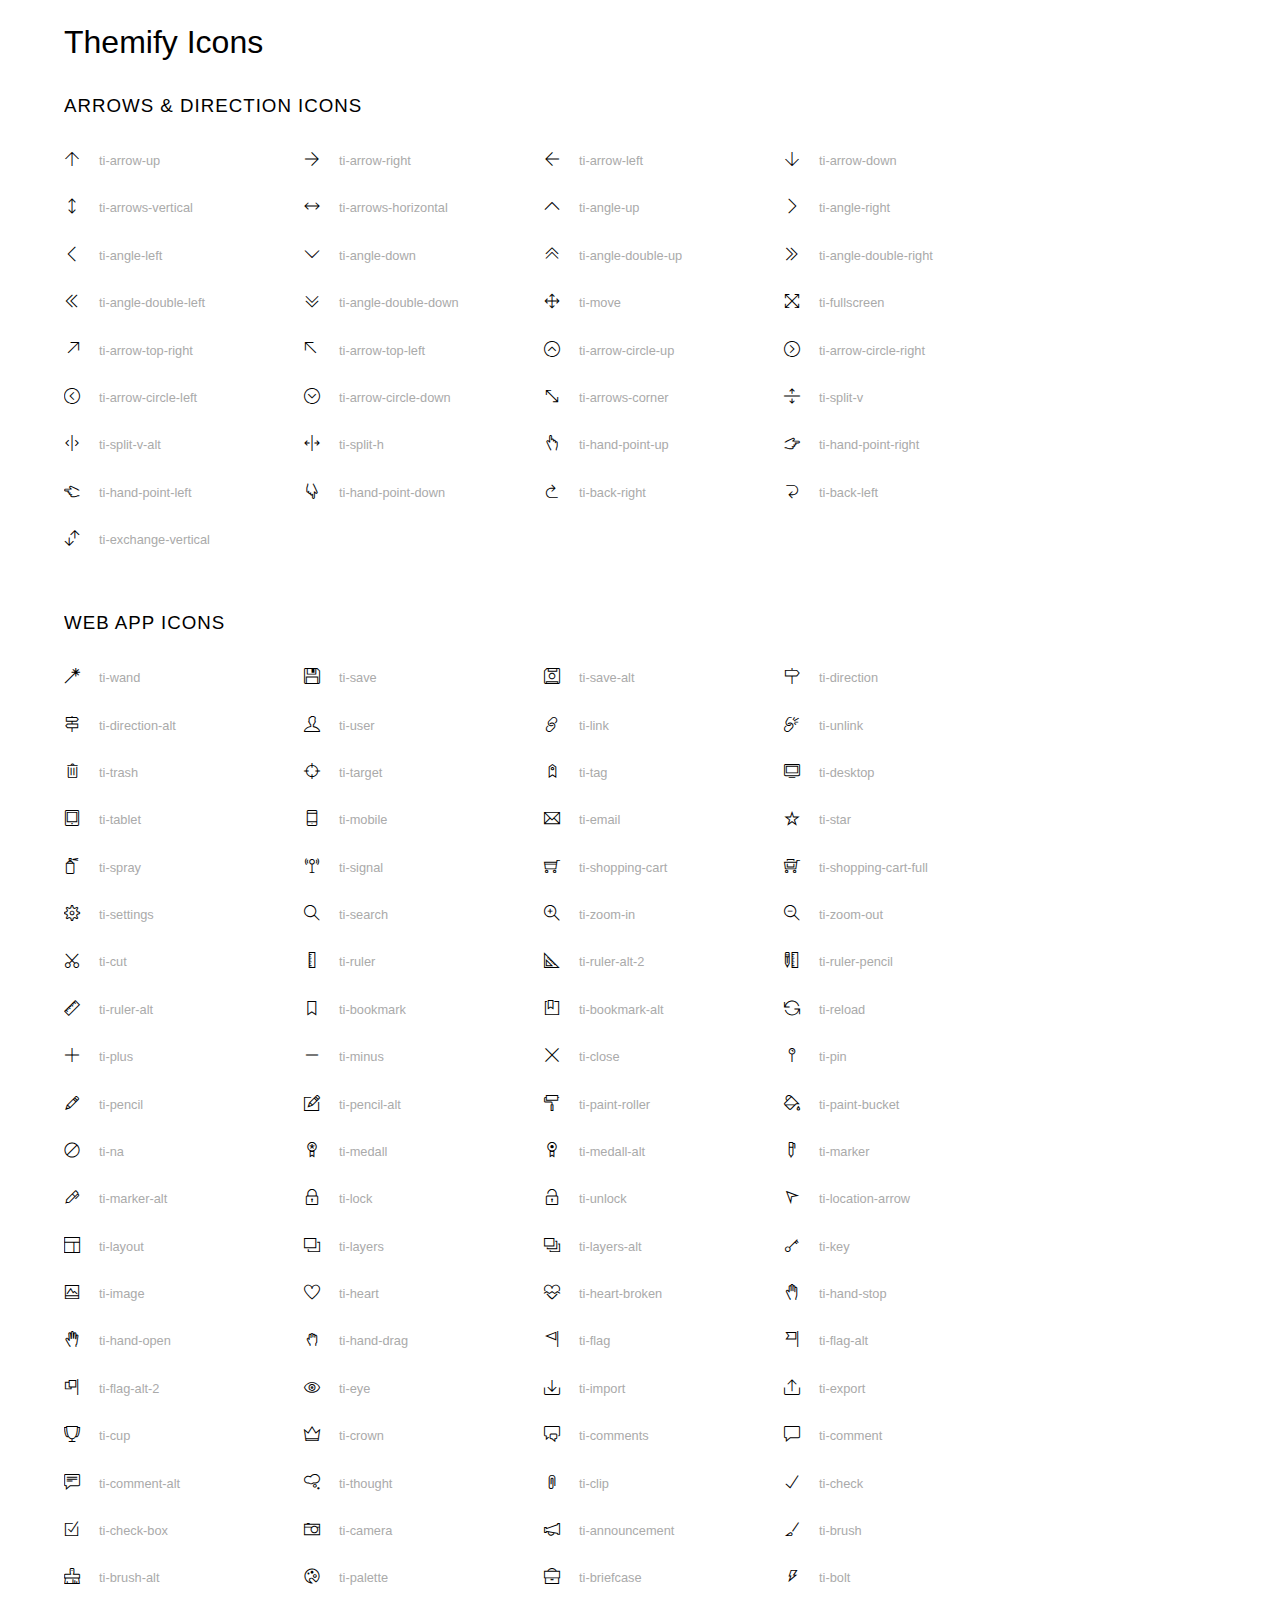
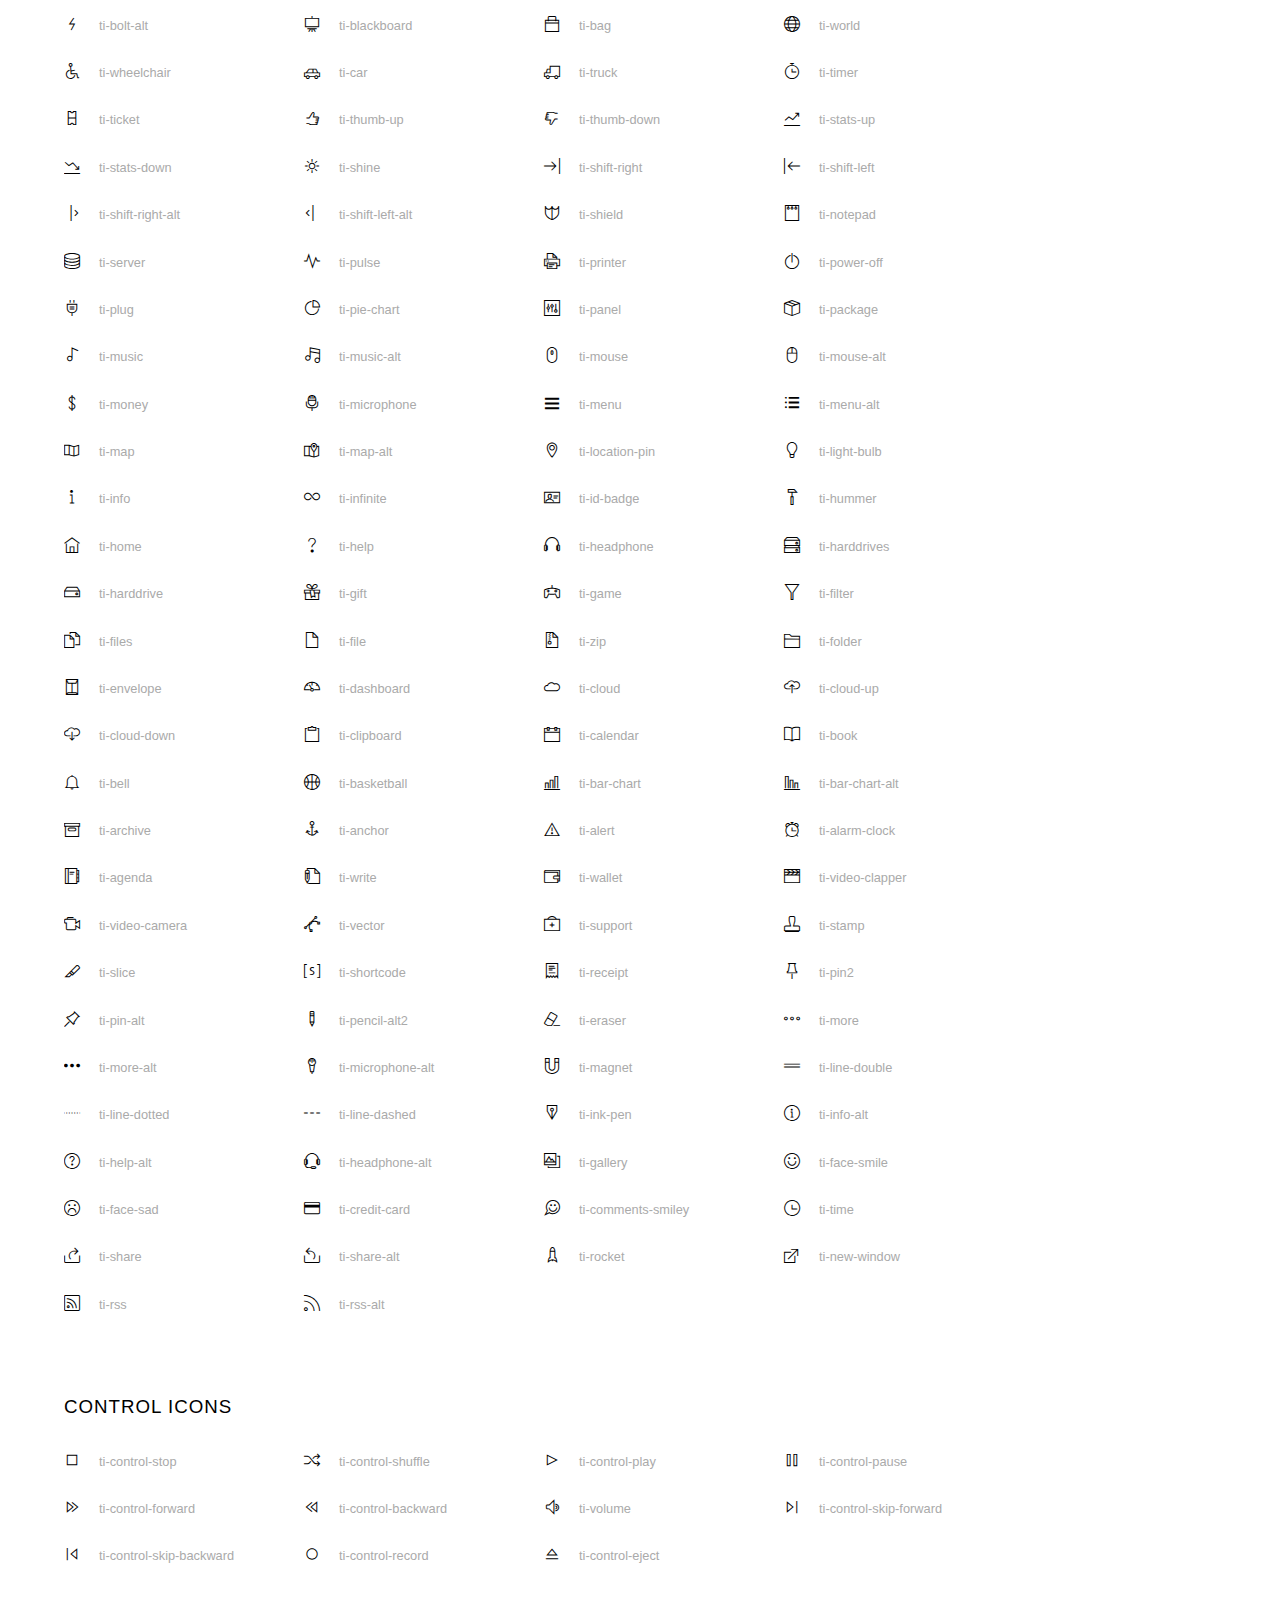
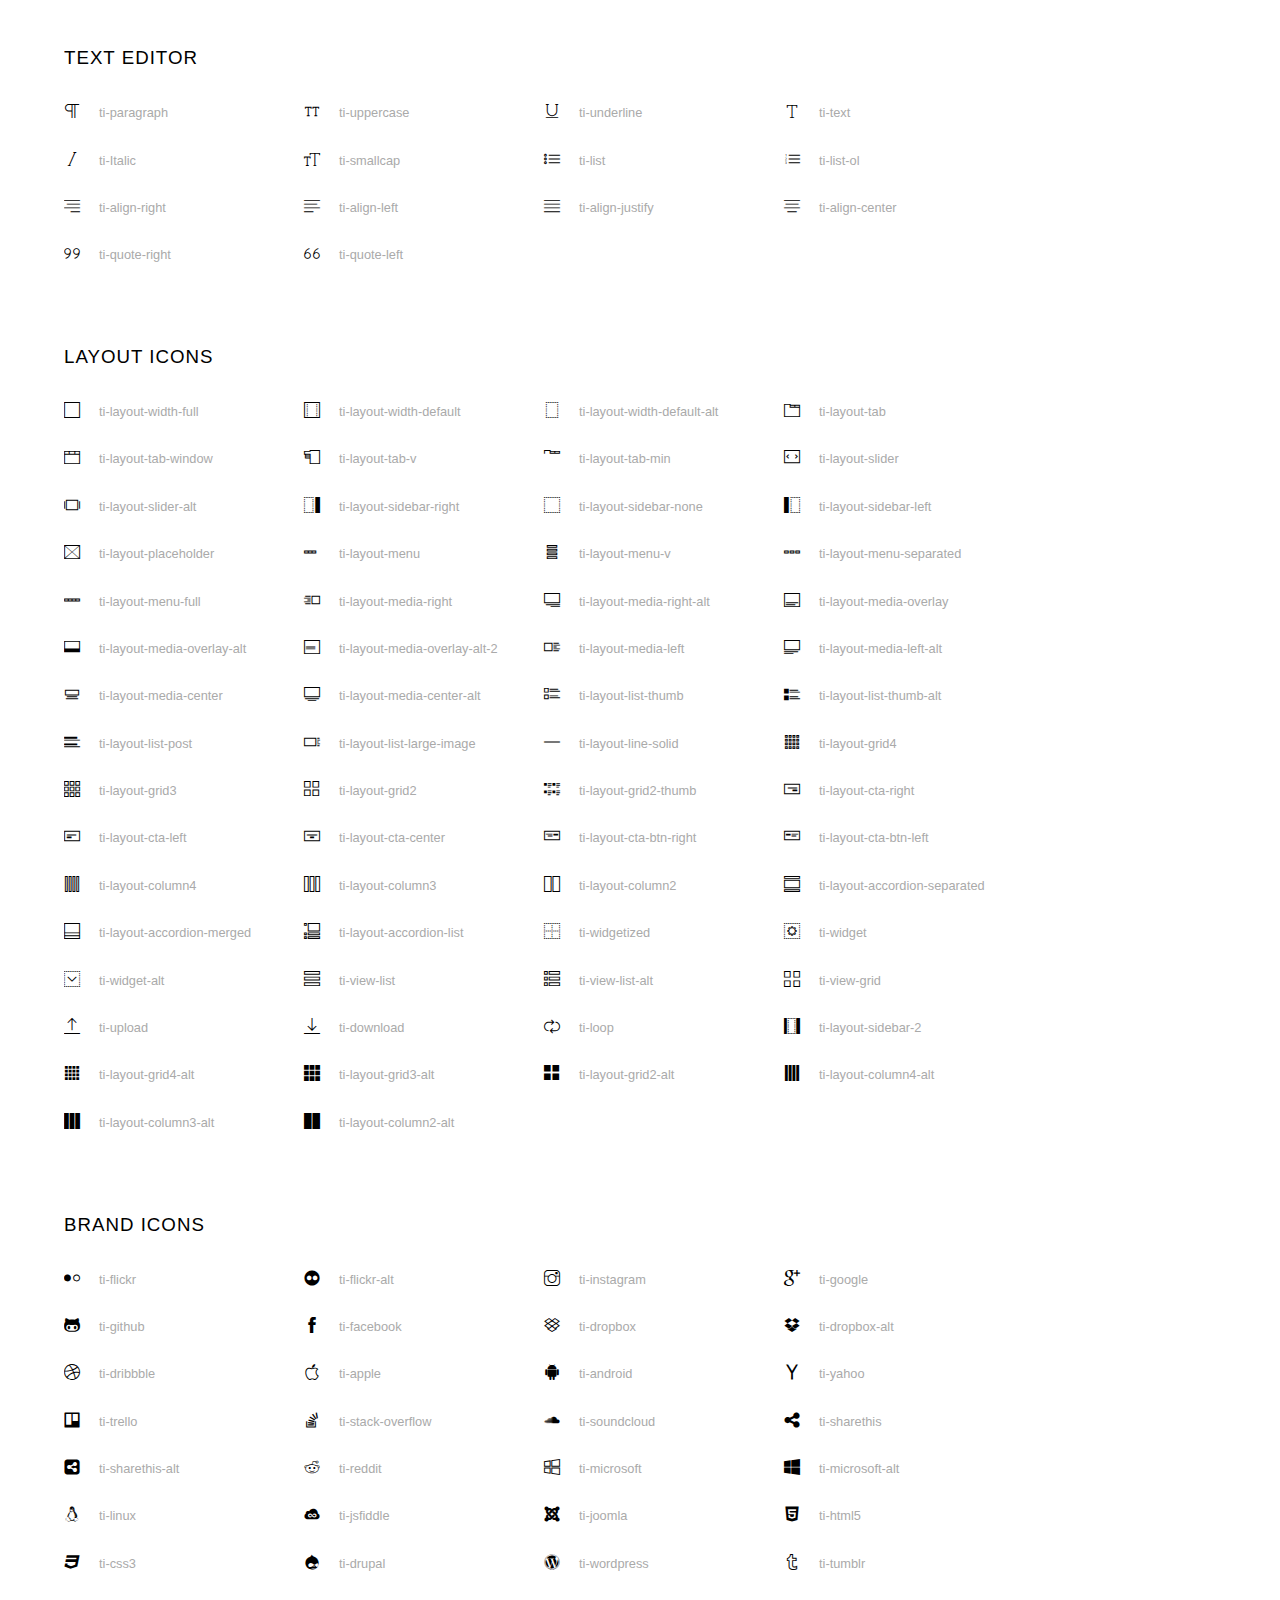
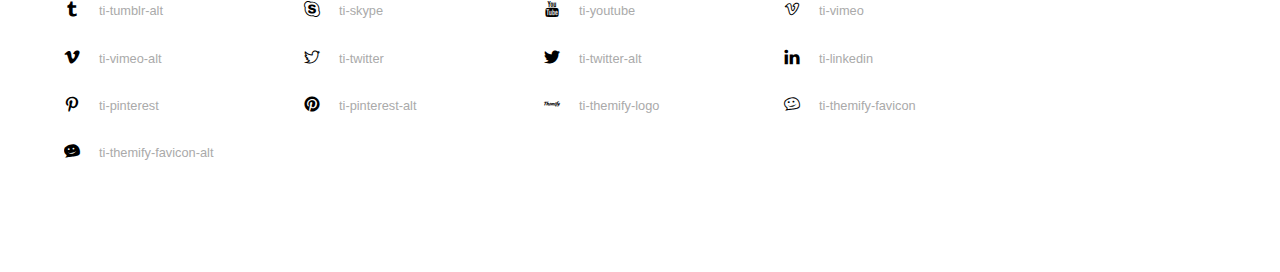
<file: core/static/core/vendors/themify-icons/index.html>
<!doctype html>
<html>
<head>
	<meta charset="utf-8">
	<title>Themify Icon Font</title>
	<meta name="viewport" content="width=device-width">
	<link rel="stylesheet" href="demo-files/demo.css">
	<link rel="stylesheet" href="themify-icons.css">
	<!--[if lt IE 8]><!-->
	<link rel="stylesheet" href="ie7/ie7.css">
	<!--<![endif]-->
</head>
<body>
	<h1>Themify Icons</h1>

	<div class="icon-section">

		<div class="icon-section">
			<h3>Arrows &amp; Direction Icons </h3>

			<div class="icon-container">
				<span class="ti-arrow-up"></span><span class="icon-name"> ti-arrow-up</span>
			</div>
			<div class="icon-container">
				<span class="ti-arrow-right"></span><span class="icon-name"> ti-arrow-right</span>
			</div>
			<div class="icon-container">
				<span class="ti-arrow-left"></span><span class="icon-name"> ti-arrow-left</span>
			</div>
			<div class="icon-container">
				<span class="ti-arrow-down"></span><span class="icon-name"> ti-arrow-down</span>
			</div>
			<div class="icon-container">
				<span class="ti-arrows-vertical"></span><span class="icon-name"> ti-arrows-vertical</span>
			</div>
			<div class="icon-container">
				<span class="ti-arrows-horizontal"></span><span class="icon-name"> ti-arrows-horizontal</span>
			</div>
			<div class="icon-container">
				<span class="ti-angle-up"></span><span class="icon-name"> ti-angle-up</span>
			</div>
			<div class="icon-container">
				<span class="ti-angle-right"></span><span class="icon-name"> ti-angle-right</span>
			</div>
			<div class="icon-container">
				<span class="ti-angle-left"></span><span class="icon-name"> ti-angle-left</span>
			</div>
			<div class="icon-container">
				<span class="ti-angle-down"></span><span class="icon-name"> ti-angle-down</span>
			</div>	
			<div class="icon-container">
				<span class="ti-angle-double-up"></span><span class="icon-name"> ti-angle-double-up</span>
			</div>
			<div class="icon-container">
				<span class="ti-angle-double-right"></span><span class="icon-name"> ti-angle-double-right</span>
			</div>
			<div class="icon-container">
				<span class="ti-angle-double-left"></span><span class="icon-name"> ti-angle-double-left</span>
			</div>
			<div class="icon-container">
				<span class="ti-angle-double-down"></span><span class="icon-name"> ti-angle-double-down</span>
			</div>					
			<div class="icon-container">
				<span class="ti-move"></span><span class="icon-name"> ti-move</span>
			</div>
			<div class="icon-container">
				<span class="ti-fullscreen"></span><span class="icon-name"> ti-fullscreen</span>
			</div>
			<div class="icon-container">
				<span class="ti-arrow-top-right"></span><span class="icon-name"> ti-arrow-top-right</span>
			</div>
			<div class="icon-container">
				<span class="ti-arrow-top-left"></span><span class="icon-name"> ti-arrow-top-left</span>
			</div>
			<div class="icon-container">
				<span class="ti-arrow-circle-up"></span><span class="icon-name"> ti-arrow-circle-up</span>
			</div>
			<div class="icon-container">
				<span class="ti-arrow-circle-right"></span><span class="icon-name"> ti-arrow-circle-right</span>
			</div>
			<div class="icon-container">
				<span class="ti-arrow-circle-left"></span><span class="icon-name"> ti-arrow-circle-left</span>
			</div>
			<div class="icon-container">
				<span class="ti-arrow-circle-down"></span><span class="icon-name"> ti-arrow-circle-down</span>
			</div>
			<div class="icon-container">
				<span class="ti-arrows-corner"></span><span class="icon-name"> ti-arrows-corner</span>
			</div>
			<div class="icon-container">
				<span class="ti-split-v"></span><span class="icon-name"> ti-split-v</span>
			</div>

			<div class="icon-container">
				<span class="ti-split-v-alt"></span><span class="icon-name"> ti-split-v-alt</span>
			</div>
			<div class="icon-container">
				<span class="ti-split-h"></span><span class="icon-name"> ti-split-h</span>
			</div>
			<div class="icon-container">
				<span class="ti-hand-point-up"></span><span class="icon-name"> ti-hand-point-up</span>
			</div>
			<div class="icon-container">
				<span class="ti-hand-point-right"></span><span class="icon-name"> ti-hand-point-right</span>
			</div>
			<div class="icon-container">
				<span class="ti-hand-point-left"></span><span class="icon-name"> ti-hand-point-left</span>
			</div>
			<div class="icon-container">
				<span class="ti-hand-point-down"></span><span class="icon-name"> ti-hand-point-down</span>
			</div>
			<div class="icon-container">
				<span class="ti-back-right"></span><span class="icon-name"> ti-back-right</span>
			</div>
			<div class="icon-container">
				<span class="ti-back-left"></span><span class="icon-name"> ti-back-left</span>
			</div>
			<div class="icon-container">
				<span class="ti-exchange-vertical"></span><span class="icon-name"> ti-exchange-vertical</span>
			</div>

		</div> <!-- Arrows Icons -->



		<h3>Web App Icons</h3>
		
		<div class="icon-section">

			<div class="icon-container">
				<span class="ti-wand"></span><span class="icon-name"> ti-wand</span>
			</div>
			<div class="icon-container">
				<span class="ti-save"></span><span class="icon-name"> ti-save</span>
			</div>
			<div class="icon-container">
				<span class="ti-save-alt"></span><span class="icon-name"> ti-save-alt</span>
			</div>

			<div class="icon-container">
				<span class="ti-direction"></span><span class="icon-name"> ti-direction</span>
			</div>
			<div class="icon-container">
				<span class="ti-direction-alt"></span><span class="icon-name"> ti-direction-alt</span>
			</div>
			<div class="icon-container">
				<span class="ti-user"></span><span class="icon-name"> ti-user</span>
			</div>
			<div class="icon-container">
				<span class="ti-link"></span><span class="icon-name"> ti-link</span>
			</div>
			<div class="icon-container">
				<span class="ti-unlink"></span><span class="icon-name"> ti-unlink</span>
			</div>
			<div class="icon-container">
				<span class="ti-trash"></span><span class="icon-name"> ti-trash</span>
			</div>
			<div class="icon-container">
				<span class="ti-target"></span><span class="icon-name"> ti-target</span>
			</div>
			<div class="icon-container">
				<span class="ti-tag"></span><span class="icon-name"> ti-tag</span>
			</div>
			<div class="icon-container">
				<span class="ti-desktop"></span><span class="icon-name"> ti-desktop</span>
			</div>
			<div class="icon-container">
				<span class="ti-tablet"></span><span class="icon-name"> ti-tablet</span>
			</div>
			<div class="icon-container">
				<span class="ti-mobile"></span><span class="icon-name"> ti-mobile</span>
			</div>
			<div class="icon-container">
				<span class="ti-email"></span><span class="icon-name"> ti-email</span>
			</div>	
			<div class="icon-container">
				<span class="ti-star"></span><span class="icon-name"> ti-star</span>
			</div>
			<div class="icon-container">
				<span class="ti-spray"></span><span class="icon-name"> ti-spray</span>
			</div>
			<div class="icon-container">
				<span class="ti-signal"></span><span class="icon-name"> ti-signal</span>
			</div>
			<div class="icon-container">
				<span class="ti-shopping-cart"></span><span class="icon-name"> ti-shopping-cart</span>
			</div>
			<div class="icon-container">
				<span class="ti-shopping-cart-full"></span><span class="icon-name"> ti-shopping-cart-full</span>
			</div>
			<div class="icon-container">
				<span class="ti-settings"></span><span class="icon-name"> ti-settings</span>
			</div>
			<div class="icon-container">
				<span class="ti-search"></span><span class="icon-name"> ti-search</span>
			</div>
			<div class="icon-container">
				<span class="ti-zoom-in"></span><span class="icon-name"> ti-zoom-in</span>
			</div>
			<div class="icon-container">
				<span class="ti-zoom-out"></span><span class="icon-name"> ti-zoom-out</span>
			</div>
			<div class="icon-container">
				<span class="ti-cut"></span><span class="icon-name"> ti-cut</span>
			</div>
			<div class="icon-container">
				<span class="ti-ruler"></span><span class="icon-name"> ti-ruler</span>
			</div>
			<div class="icon-container">
				<span class="ti-ruler-alt-2"></span><span class="icon-name"> ti-ruler-alt-2</span>
			</div>			
			<div class="icon-container">
				<span class="ti-ruler-pencil"></span><span class="icon-name"> ti-ruler-pencil</span>
			</div>
			<div class="icon-container">
				<span class="ti-ruler-alt"></span><span class="icon-name"> ti-ruler-alt</span>
			</div>
			<div class="icon-container">
				<span class="ti-bookmark"></span><span class="icon-name"> ti-bookmark</span>
			</div>
			<div class="icon-container">
				<span class="ti-bookmark-alt"></span><span class="icon-name"> ti-bookmark-alt</span>
			</div>
			<div class="icon-container">
				<span class="ti-reload"></span><span class="icon-name"> ti-reload</span>
			</div>
			<div class="icon-container">
				<span class="ti-plus"></span><span class="icon-name"> ti-plus</span>
			</div>
			<div class="icon-container">
				<span class="ti-minus"></span><span class="icon-name"> ti-minus</span>
			</div>
			<div class="icon-container">
				<span class="ti-close"></span><span class="icon-name"> ti-close</span>
			</div>			
			<div class="icon-container">
				<span class="ti-pin"></span><span class="icon-name"> ti-pin</span>
			</div>
			<div class="icon-container">
				<span class="ti-pencil"></span><span class="icon-name"> ti-pencil</span>
			</div>
					
		  	<div class="icon-container">
				<span class="ti-pencil-alt"></span><span class="icon-name"> ti-pencil-alt</span>
			</div>
			<div class="icon-container">
				<span class="ti-paint-roller"></span><span class="icon-name"> ti-paint-roller</span>
			</div>
			<div class="icon-container">
				<span class="ti-paint-bucket"></span><span class="icon-name"> ti-paint-bucket</span>
			</div>
			<div class="icon-container">
				<span class="ti-na"></span><span class="icon-name"> ti-na</span>
			</div>
			<div class="icon-container">
				<span class="ti-medall"></span><span class="icon-name"> ti-medall</span>
			</div>
			<div class="icon-container">
				<span class="ti-medall-alt"></span><span class="icon-name"> ti-medall-alt</span>
			</div>
			<div class="icon-container">
				<span class="ti-marker"></span><span class="icon-name"> ti-marker</span>
			</div>
			<div class="icon-container">
				<span class="ti-marker-alt"></span><span class="icon-name"> ti-marker-alt</span>
			</div>

			<div class="icon-container">
				<span class="ti-lock"></span><span class="icon-name"> ti-lock</span>
			</div>
			<div class="icon-container">
				<span class="ti-unlock"></span><span class="icon-name"> ti-unlock</span>
			</div>
			<div class="icon-container">
				<span class="ti-location-arrow"></span><span class="icon-name"> ti-location-arrow</span>
			</div>
			<div class="icon-container">
				<span class="ti-layout"></span><span class="icon-name"> ti-layout</span>
			</div>
			<div class="icon-container">
				<span class="ti-layers"></span><span class="icon-name"> ti-layers</span>
			</div>
			<div class="icon-container">
				<span class="ti-layers-alt"></span><span class="icon-name"> ti-layers-alt</span>
			</div>
			<div class="icon-container">
				<span class="ti-key"></span><span class="icon-name"> ti-key</span>
			</div>
			<div class="icon-container">
				<span class="ti-image"></span><span class="icon-name"> ti-image</span>
			</div>
			<div class="icon-container">
				<span class="ti-heart"></span><span class="icon-name"> ti-heart</span>
			</div>
			<div class="icon-container">
				<span class="ti-heart-broken"></span><span class="icon-name"> ti-heart-broken</span>
			</div>
			<div class="icon-container">
				<span class="ti-hand-stop"></span><span class="icon-name"> ti-hand-stop</span>
			</div>
			<div class="icon-container">
				<span class="ti-hand-open"></span><span class="icon-name"> ti-hand-open</span>
			</div>
			<div class="icon-container">
				<span class="ti-hand-drag"></span><span class="icon-name"> ti-hand-drag</span>
			</div>
			<div class="icon-container">
				<span class="ti-flag"></span><span class="icon-name"> ti-flag</span>
			</div>
			<div class="icon-container">
				<span class="ti-flag-alt"></span><span class="icon-name"> ti-flag-alt</span>
			</div>
			<div class="icon-container">
				<span class="ti-flag-alt-2"></span><span class="icon-name"> ti-flag-alt-2</span>
			</div>
			<div class="icon-container">
				<span class="ti-eye"></span><span class="icon-name"> ti-eye</span>
			</div>
			<div class="icon-container">
				<span class="ti-import"></span><span class="icon-name"> ti-import</span>
			</div>			
			<div class="icon-container">
				<span class="ti-export"></span><span class="icon-name"> ti-export</span>
			</div>
			<div class="icon-container">
				<span class="ti-cup"></span><span class="icon-name"> ti-cup</span>
			</div>
			<div class="icon-container">
				<span class="ti-crown"></span><span class="icon-name"> ti-crown</span>
			</div>
			<div class="icon-container">
				<span class="ti-comments"></span><span class="icon-name"> ti-comments</span>
			</div>
			<div class="icon-container">
				<span class="ti-comment"></span><span class="icon-name"> ti-comment</span>
			</div>
			<div class="icon-container">
				<span class="ti-comment-alt"></span><span class="icon-name"> ti-comment-alt</span>
			</div>
			<div class="icon-container">
				<span class="ti-thought"></span><span class="icon-name"> ti-thought</span>
			</div>			
			<div class="icon-container">
				<span class="ti-clip"></span><span class="icon-name"> ti-clip</span>
			</div>

			<div class="icon-container">
				<span class="ti-check"></span><span class="icon-name"> ti-check</span>
			</div>
			<div class="icon-container">
				<span class="ti-check-box"></span><span class="icon-name"> ti-check-box</span>
			</div>
			<div class="icon-container">
				<span class="ti-camera"></span><span class="icon-name"> ti-camera</span>
			</div>
			<div class="icon-container">
				<span class="ti-announcement"></span><span class="icon-name"> ti-announcement</span>
			</div>
			<div class="icon-container">
				<span class="ti-brush"></span><span class="icon-name"> ti-brush</span>
			</div>
			<div class="icon-container">
				<span class="ti-brush-alt"></span><span class="icon-name"> ti-brush-alt</span>
			</div>
			<div class="icon-container">
				<span class="ti-palette"></span><span class="icon-name"> ti-palette</span>
			</div>			
			<div class="icon-container">
				<span class="ti-briefcase"></span><span class="icon-name"> ti-briefcase</span>
			</div>
			<div class="icon-container">
				<span class="ti-bolt"></span><span class="icon-name"> ti-bolt</span>
			</div>
			<div class="icon-container">
				<span class="ti-bolt-alt"></span><span class="icon-name"> ti-bolt-alt</span>
			</div>
			<div class="icon-container">
				<span class="ti-blackboard"></span><span class="icon-name"> ti-blackboard</span>
			</div>
			<div class="icon-container">
				<span class="ti-bag"></span><span class="icon-name"> ti-bag</span>
			</div>
			<div class="icon-container">
				<span class="ti-world"></span><span class="icon-name"> ti-world</span>
			</div>
			<div class="icon-container">
				<span class="ti-wheelchair"></span><span class="icon-name"> ti-wheelchair</span>
			</div>
			<div class="icon-container">
				<span class="ti-car"></span><span class="icon-name"> ti-car</span>
			</div>
			<div class="icon-container">
				<span class="ti-truck"></span><span class="icon-name"> ti-truck</span>
			</div>
			<div class="icon-container">
				<span class="ti-timer"></span><span class="icon-name"> ti-timer</span>
			</div>
			<div class="icon-container">
				<span class="ti-ticket"></span><span class="icon-name"> ti-ticket</span>
			</div>
			<div class="icon-container">
				<span class="ti-thumb-up"></span><span class="icon-name"> ti-thumb-up</span>
			</div>
			<div class="icon-container">
				<span class="ti-thumb-down"></span><span class="icon-name"> ti-thumb-down</span>
			</div>

			<div class="icon-container">
				<span class="ti-stats-up"></span><span class="icon-name"> ti-stats-up</span>
			</div>
			<div class="icon-container">
				<span class="ti-stats-down"></span><span class="icon-name"> ti-stats-down</span>
			</div>
			<div class="icon-container">
				<span class="ti-shine"></span><span class="icon-name"> ti-shine</span>
			</div>
			<div class="icon-container">
				<span class="ti-shift-right"></span><span class="icon-name"> ti-shift-right</span>
			</div>
			<div class="icon-container">
				<span class="ti-shift-left"></span><span class="icon-name"> ti-shift-left</span>
			</div>

			<div class="icon-container">
				<span class="ti-shift-right-alt"></span><span class="icon-name"> ti-shift-right-alt</span>
			</div>
			<div class="icon-container">
				<span class="ti-shift-left-alt"></span><span class="icon-name"> ti-shift-left-alt</span>
			</div>
			<div class="icon-container">
				<span class="ti-shield"></span><span class="icon-name"> ti-shield</span>
			</div>
			<div class="icon-container">
				<span class="ti-notepad"></span><span class="icon-name"> ti-notepad</span>
			</div>
			<div class="icon-container">
				<span class="ti-server"></span><span class="icon-name"> ti-server</span>
			</div>

			<div class="icon-container">
				<span class="ti-pulse"></span><span class="icon-name"> ti-pulse</span>
			</div>
			<div class="icon-container">
				<span class="ti-printer"></span><span class="icon-name"> ti-printer</span>
			</div>
			<div class="icon-container">
				<span class="ti-power-off"></span><span class="icon-name"> ti-power-off</span>
			</div>
			<div class="icon-container">
				<span class="ti-plug"></span><span class="icon-name"> ti-plug</span>
			</div>
			<div class="icon-container">
				<span class="ti-pie-chart"></span><span class="icon-name"> ti-pie-chart</span>
			</div>

			<div class="icon-container">
				<span class="ti-panel"></span><span class="icon-name"> ti-panel</span>
			</div>
			<div class="icon-container">
				<span class="ti-package"></span><span class="icon-name"> ti-package</span>
			</div>
			<div class="icon-container">
				<span class="ti-music"></span><span class="icon-name"> ti-music</span>
			</div>
			<div class="icon-container">
				<span class="ti-music-alt"></span><span class="icon-name"> ti-music-alt</span>
			</div>
			<div class="icon-container">
				<span class="ti-mouse"></span><span class="icon-name"> ti-mouse</span>
			</div>
			<div class="icon-container">
				<span class="ti-mouse-alt"></span><span class="icon-name"> ti-mouse-alt</span>
			</div>
			<div class="icon-container">
				<span class="ti-money"></span><span class="icon-name"> ti-money</span>
			</div>
			<div class="icon-container">
				<span class="ti-microphone"></span><span class="icon-name"> ti-microphone</span>
			</div>
			<div class="icon-container">
				<span class="ti-menu"></span><span class="icon-name"> ti-menu</span>
			</div>
			<div class="icon-container">
				<span class="ti-menu-alt"></span><span class="icon-name"> ti-menu-alt</span>
			</div>
			<div class="icon-container">
				<span class="ti-map"></span><span class="icon-name"> ti-map</span>
			</div>
			<div class="icon-container">
				<span class="ti-map-alt"></span><span class="icon-name"> ti-map-alt</span>
			</div>

			<div class="icon-container">
				<span class="ti-location-pin"></span><span class="icon-name"> ti-location-pin</span>
			</div>

			<div class="icon-container">
				<span class="ti-light-bulb"></span><span class="icon-name"> ti-light-bulb</span>
			</div>
			<div class="icon-container">
				<span class="ti-info"></span><span class="icon-name"> ti-info</span>
			</div>
			<div class="icon-container">
				<span class="ti-infinite"></span><span class="icon-name"> ti-infinite</span>
			</div>
			<div class="icon-container">
				<span class="ti-id-badge"></span><span class="icon-name"> ti-id-badge</span>
			</div>
			<div class="icon-container">
				<span class="ti-hummer"></span><span class="icon-name"> ti-hummer</span>
			</div>
			<div class="icon-container">
				<span class="ti-home"></span><span class="icon-name"> ti-home</span>
			</div>
			<div class="icon-container">
				<span class="ti-help"></span><span class="icon-name"> ti-help</span>
			</div>
			<div class="icon-container">
				<span class="ti-headphone"></span><span class="icon-name"> ti-headphone</span>
			</div>
			<div class="icon-container">
				<span class="ti-harddrives"></span><span class="icon-name"> ti-harddrives</span>
			</div>
			<div class="icon-container">
				<span class="ti-harddrive"></span><span class="icon-name"> ti-harddrive</span>
			</div>
			<div class="icon-container">
				<span class="ti-gift"></span><span class="icon-name"> ti-gift</span>
			</div>
			<div class="icon-container">
				<span class="ti-game"></span><span class="icon-name"> ti-game</span>
			</div>
			<div class="icon-container">
				<span class="ti-filter"></span><span class="icon-name"> ti-filter</span>
			</div>
			<div class="icon-container">
				<span class="ti-files"></span><span class="icon-name"> ti-files</span>
			</div>
			<div class="icon-container">
				<span class="ti-file"></span><span class="icon-name"> ti-file</span>
			</div>
			<div class="icon-container">
				<span class="ti-zip"></span><span class="icon-name"> ti-zip</span>
			</div>
			<div class="icon-container">
				<span class="ti-folder"></span><span class="icon-name"> ti-folder</span>
			</div>			
			<div class="icon-container">
				<span class="ti-envelope"></span><span class="icon-name"> ti-envelope</span>
			</div>


			<div class="icon-container">
				<span class="ti-dashboard"></span><span class="icon-name"> ti-dashboard</span>
			</div>
			<div class="icon-container">
				<span class="ti-cloud"></span><span class="icon-name"> ti-cloud</span>
			</div>
			<div class="icon-container">
				<span class="ti-cloud-up"></span><span class="icon-name"> ti-cloud-up</span>
			</div>
			<div class="icon-container">
				<span class="ti-cloud-down"></span><span class="icon-name"> ti-cloud-down</span>
			</div>
			<div class="icon-container">
				<span class="ti-clipboard"></span><span class="icon-name"> ti-clipboard</span>
			</div>
			<div class="icon-container">
				<span class="ti-calendar"></span><span class="icon-name"> ti-calendar</span>
			</div>
			<div class="icon-container">
				<span class="ti-book"></span><span class="icon-name"> ti-book</span>
			</div>
			<div class="icon-container">
				<span class="ti-bell"></span><span class="icon-name"> ti-bell</span>
			</div>
			<div class="icon-container">
				<span class="ti-basketball"></span><span class="icon-name"> ti-basketball</span>
			</div>
			<div class="icon-container">
				<span class="ti-bar-chart"></span><span class="icon-name"> ti-bar-chart</span>
			</div>
			<div class="icon-container">
				<span class="ti-bar-chart-alt"></span><span class="icon-name"> ti-bar-chart-alt</span>
			</div>


			<div class="icon-container">
				<span class="ti-archive"></span><span class="icon-name"> ti-archive</span>
			</div>
			<div class="icon-container">
				<span class="ti-anchor"></span><span class="icon-name"> ti-anchor</span>
			</div>

			<div class="icon-container">
				<span class="ti-alert"></span><span class="icon-name"> ti-alert</span>
			</div>
			<div class="icon-container">
				<span class="ti-alarm-clock"></span><span class="icon-name"> ti-alarm-clock</span>
			</div>
			<div class="icon-container">
				<span class="ti-agenda"></span><span class="icon-name"> ti-agenda</span>
			</div>
			<div class="icon-container">
				<span class="ti-write"></span><span class="icon-name"> ti-write</span>
			</div>

			<div class="icon-container">
				<span class="ti-wallet"></span><span class="icon-name"> ti-wallet</span>
			</div>
			<div class="icon-container">
				<span class="ti-video-clapper"></span><span class="icon-name"> ti-video-clapper</span>
			</div>
			<div class="icon-container">
				<span class="ti-video-camera"></span><span class="icon-name"> ti-video-camera</span>
			</div>
			<div class="icon-container">
				<span class="ti-vector"></span><span class="icon-name"> ti-vector</span>
			</div>

			<div class="icon-container">
				<span class="ti-support"></span><span class="icon-name"> ti-support</span>
			</div>
			<div class="icon-container">
				<span class="ti-stamp"></span><span class="icon-name"> ti-stamp</span>
			</div>
			<div class="icon-container">
				<span class="ti-slice"></span><span class="icon-name"> ti-slice</span>
			</div>
			<div class="icon-container">
				<span class="ti-shortcode"></span><span class="icon-name"> ti-shortcode</span>
			</div>
			<div class="icon-container">
				<span class="ti-receipt"></span><span class="icon-name"> ti-receipt</span>
			</div>
			<div class="icon-container">
				<span class="ti-pin2"></span><span class="icon-name"> ti-pin2</span>
			</div>
			<div class="icon-container">
				<span class="ti-pin-alt"></span><span class="icon-name"> ti-pin-alt</span>
			</div>
			<div class="icon-container">
				<span class="ti-pencil-alt2"></span><span class="icon-name"> ti-pencil-alt2</span>
			</div>
			<div class="icon-container">
				<span class="ti-eraser"></span><span class="icon-name"> ti-eraser</span>
			</div>			
			<div class="icon-container">
				<span class="ti-more"></span><span class="icon-name"> ti-more</span>
			</div>
			<div class="icon-container">
				<span class="ti-more-alt"></span><span class="icon-name"> ti-more-alt</span>
			</div>
			<div class="icon-container">
				<span class="ti-microphone-alt"></span><span class="icon-name"> ti-microphone-alt</span>
			</div>
			<div class="icon-container">
				<span class="ti-magnet"></span><span class="icon-name"> ti-magnet</span>
			</div>
			<div class="icon-container">
				<span class="ti-line-double"></span><span class="icon-name"> ti-line-double</span>
			</div>
			<div class="icon-container">
				<span class="ti-line-dotted"></span><span class="icon-name"> ti-line-dotted</span>
			</div>
			<div class="icon-container">
				<span class="ti-line-dashed"></span><span class="icon-name"> ti-line-dashed</span>
			</div>

			<div class="icon-container">
				<span class="ti-ink-pen"></span><span class="icon-name"> ti-ink-pen</span>
			</div>
			<div class="icon-container">
				<span class="ti-info-alt"></span><span class="icon-name"> ti-info-alt</span>
			</div>
			<div class="icon-container">
				<span class="ti-help-alt"></span><span class="icon-name"> ti-help-alt</span>
			</div>
			<div class="icon-container">
				<span class="ti-headphone-alt"></span><span class="icon-name"> ti-headphone-alt</span>
			</div>

			<div class="icon-container">
				<span class="ti-gallery"></span><span class="icon-name"> ti-gallery</span>
			</div>
			<div class="icon-container">
				<span class="ti-face-smile"></span><span class="icon-name"> ti-face-smile</span>
			</div>
			<div class="icon-container">
				<span class="ti-face-sad"></span><span class="icon-name"> ti-face-sad</span>
			</div>
			<div class="icon-container">
				<span class="ti-credit-card"></span><span class="icon-name"> ti-credit-card</span>
			</div>
			<div class="icon-container">
				<span class="ti-comments-smiley"></span><span class="icon-name"> ti-comments-smiley</span>
			</div>
			<div class="icon-container">
				<span class="ti-time"></span><span class="icon-name"> ti-time</span>
			</div>
			<div class="icon-container">
				<span class="ti-share"></span><span class="icon-name"> ti-share</span>
			</div>
			<div class="icon-container">
				<span class="ti-share-alt"></span><span class="icon-name"> ti-share-alt</span>
			</div>
			<div class="icon-container">
				<span class="ti-rocket"></span><span class="icon-name"> ti-rocket</span>
			</div>

			<div class="icon-container">
				<span class="ti-new-window"></span><span class="icon-name"> ti-new-window</span>
			</div>

			<div class="icon-container">
				<span class="ti-rss"></span><span class="icon-name"> ti-rss</span>
			</div>

			<div class="icon-container">
				<span class="ti-rss-alt"></span><span class="icon-name"> ti-rss-alt</span>
			</div>
			
		</div><!-- Web App Icons -->


		<div class="icon-section">
			<h3>Control Icons</h3>
			<div class="icon-container">
				<span class="ti-control-stop"></span><span class="icon-name"> ti-control-stop</span>
			</div>
			<div class="icon-container">
				<span class="ti-control-shuffle"></span><span class="icon-name"> ti-control-shuffle</span>
			</div>
			<div class="icon-container">
				<span class="ti-control-play"></span><span class="icon-name"> ti-control-play</span>
			</div>
			<div class="icon-container">
				<span class="ti-control-pause"></span><span class="icon-name"> ti-control-pause</span>
			</div>
			<div class="icon-container">
				<span class="ti-control-forward"></span><span class="icon-name"> ti-control-forward</span>
			</div>
			<div class="icon-container">
				<span class="ti-control-backward"></span><span class="icon-name"> ti-control-backward</span>
			</div>	
			<div class="icon-container">
				<span class="ti-volume"></span><span class="icon-name"> ti-volume</span>
			</div>
			<div class="icon-container">
				<span class="ti-control-skip-forward"></span><span class="icon-name"> ti-control-skip-forward</span>
			</div>
			<div class="icon-container">
				<span class="ti-control-skip-backward"></span><span class="icon-name"> ti-control-skip-backward</span>
			</div>
			<div class="icon-container">
				<span class="ti-control-record"></span><span class="icon-name"> ti-control-record</span>
			</div>
			<div class="icon-container">
				<span class="ti-control-eject"></span><span class="icon-name"> ti-control-eject</span>
			</div>			
		</div> <!-- Control Icons -->


		<div class="icon-section">
			<h3>Text Editor</h3>

			<div class="icon-container">
				<span class="ti-paragraph"></span><span class="icon-name"> ti-paragraph</span>
			</div>
			<div class="icon-container">
				<span class="ti-uppercase"></span><span class="icon-name"> ti-uppercase</span>
			</div>

			<div class="icon-container">
				<span class="ti-underline"></span><span class="icon-name"> ti-underline</span>
			</div>
			<div class="icon-container">
				<span class="ti-text"></span><span class="icon-name"> ti-text</span>
			</div>
			<div class="icon-container">
				<span class="ti-Italic"></span><span class="icon-name"> ti-Italic</span>
			</div>
			<div class="icon-container">
				<span class="ti-smallcap"></span><span class="icon-name"> ti-smallcap</span>
			</div>
			<div class="icon-container">
				<span class="ti-list"></span><span class="icon-name"> ti-list</span>
			</div>
			<div class="icon-container">
				<span class="ti-list-ol"></span><span class="icon-name"> ti-list-ol</span>
			</div>
			<div class="icon-container">
				<span class="ti-align-right"></span><span class="icon-name"> ti-align-right</span>
			</div>
			<div class="icon-container">
				<span class="ti-align-left"></span><span class="icon-name"> ti-align-left</span>
			</div>
			<div class="icon-container">
				<span class="ti-align-justify"></span><span class="icon-name"> ti-align-justify</span>
			</div>
			<div class="icon-container">
				<span class="ti-align-center"></span><span class="icon-name"> ti-align-center</span>
			</div>
			<div class="icon-container">
				<span class="ti-quote-right"></span><span class="icon-name"> ti-quote-right</span>
			</div>
			<div class="icon-container">
				<span class="ti-quote-left"></span><span class="icon-name"> ti-quote-left</span>
			</div>

		</div> <!-- Text Editor -->



		<div class="icon-section">
			<h3>Layout Icons</h3>
			<div class="icon-container">
				<span class="ti-layout-width-full"></span><span class="icon-name"> ti-layout-width-full</span>
			</div>
			<div class="icon-container">
				<span class="ti-layout-width-default"></span><span class="icon-name"> ti-layout-width-default</span>
			</div>
			<div class="icon-container">
				<span class="ti-layout-width-default-alt"></span><span class="icon-name"> ti-layout-width-default-alt</span>
			</div>
			<div class="icon-container">
				<span class="ti-layout-tab"></span><span class="icon-name"> ti-layout-tab</span>
			</div>
			<div class="icon-container">
				<span class="ti-layout-tab-window"></span><span class="icon-name"> ti-layout-tab-window</span>
			</div>
			<div class="icon-container">
				<span class="ti-layout-tab-v"></span><span class="icon-name"> ti-layout-tab-v</span>
			</div>
			<div class="icon-container">
				<span class="ti-layout-tab-min"></span><span class="icon-name"> ti-layout-tab-min</span>
			</div>
			<div class="icon-container">
				<span class="ti-layout-slider"></span><span class="icon-name"> ti-layout-slider</span>
			</div>
			<div class="icon-container">
				<span class="ti-layout-slider-alt"></span><span class="icon-name"> ti-layout-slider-alt</span>
			</div>
			<div class="icon-container">
				<span class="ti-layout-sidebar-right"></span><span class="icon-name"> ti-layout-sidebar-right</span>
			</div>
			<div class="icon-container">
				<span class="ti-layout-sidebar-none"></span><span class="icon-name"> ti-layout-sidebar-none</span>
			</div>
			<div class="icon-container">
				<span class="ti-layout-sidebar-left"></span><span class="icon-name"> ti-layout-sidebar-left</span>
			</div>
			<div class="icon-container">
				<span class="ti-layout-placeholder"></span><span class="icon-name"> ti-layout-placeholder</span>
			</div>
			<div class="icon-container">
				<span class="ti-layout-menu"></span><span class="icon-name"> ti-layout-menu</span>
			</div>
			<div class="icon-container">
				<span class="ti-layout-menu-v"></span><span class="icon-name"> ti-layout-menu-v</span>
			</div>
			<div class="icon-container">
				<span class="ti-layout-menu-separated"></span><span class="icon-name"> ti-layout-menu-separated</span>
			</div>
			<div class="icon-container">
				<span class="ti-layout-menu-full"></span><span class="icon-name"> ti-layout-menu-full</span>
			</div>
			<div class="icon-container">
				<span class="ti-layout-media-right"></span><span class="icon-name"> ti-layout-media-right</span>
			</div>
			<div class="icon-container">
				<span class="ti-layout-media-right-alt"></span><span class="icon-name"> ti-layout-media-right-alt</span>
			</div>
			<div class="icon-container">
				<span class="ti-layout-media-overlay"></span><span class="icon-name"> ti-layout-media-overlay</span>
			</div>
			<div class="icon-container">
				<span class="ti-layout-media-overlay-alt"></span><span class="icon-name"> ti-layout-media-overlay-alt</span>
			</div>
			<div class="icon-container">
				<span class="ti-layout-media-overlay-alt-2"></span><span class="icon-name"> ti-layout-media-overlay-alt-2</span>
			</div>
			<div class="icon-container">
				<span class="ti-layout-media-left"></span><span class="icon-name"> ti-layout-media-left</span>
			</div>
			<div class="icon-container">
				<span class="ti-layout-media-left-alt"></span><span class="icon-name"> ti-layout-media-left-alt</span>
			</div>
			<div class="icon-container">
				<span class="ti-layout-media-center"></span><span class="icon-name"> ti-layout-media-center</span>
			</div>
			<div class="icon-container">
				<span class="ti-layout-media-center-alt"></span><span class="icon-name"> ti-layout-media-center-alt</span>
			</div>
			<div class="icon-container">
				<span class="ti-layout-list-thumb"></span><span class="icon-name"> ti-layout-list-thumb</span>
			</div>
			<div class="icon-container">
				<span class="ti-layout-list-thumb-alt"></span><span class="icon-name"> ti-layout-list-thumb-alt</span>
			</div>
			<div class="icon-container">
				<span class="ti-layout-list-post"></span><span class="icon-name"> ti-layout-list-post</span>
			</div>
			<div class="icon-container">
				<span class="ti-layout-list-large-image"></span><span class="icon-name"> ti-layout-list-large-image</span>
			</div>
			<div class="icon-container">
				<span class="ti-layout-line-solid"></span><span class="icon-name"> ti-layout-line-solid</span>
			</div>
			<div class="icon-container">
				<span class="ti-layout-grid4"></span><span class="icon-name"> ti-layout-grid4</span>
			</div>
			<div class="icon-container">
				<span class="ti-layout-grid3"></span><span class="icon-name"> ti-layout-grid3</span>
			</div>
			<div class="icon-container">
				<span class="ti-layout-grid2"></span><span class="icon-name"> ti-layout-grid2</span>
			</div>
			<div class="icon-container">
				<span class="ti-layout-grid2-thumb"></span><span class="icon-name"> ti-layout-grid2-thumb</span>
			</div>
			<div class="icon-container">
				<span class="ti-layout-cta-right"></span><span class="icon-name"> ti-layout-cta-right</span>
			</div>
			<div class="icon-container">
				<span class="ti-layout-cta-left"></span><span class="icon-name"> ti-layout-cta-left</span>
			</div>
			<div class="icon-container">
				<span class="ti-layout-cta-center"></span><span class="icon-name"> ti-layout-cta-center</span>
			</div>
			<div class="icon-container">
				<span class="ti-layout-cta-btn-right"></span><span class="icon-name"> ti-layout-cta-btn-right</span>
			</div>
			<div class="icon-container">
				<span class="ti-layout-cta-btn-left"></span><span class="icon-name"> ti-layout-cta-btn-left</span>
			</div>
			<div class="icon-container">
				<span class="ti-layout-column4"></span><span class="icon-name"> ti-layout-column4</span>
			</div>
			<div class="icon-container">
				<span class="ti-layout-column3"></span><span class="icon-name"> ti-layout-column3</span>
			</div>
			<div class="icon-container">
				<span class="ti-layout-column2"></span><span class="icon-name"> ti-layout-column2</span>
			</div>
			<div class="icon-container">
				<span class="ti-layout-accordion-separated"></span><span class="icon-name"> ti-layout-accordion-separated</span>
			</div>
			<div class="icon-container">
				<span class="ti-layout-accordion-merged"></span><span class="icon-name"> ti-layout-accordion-merged</span>
			</div>
			<div class="icon-container">
				<span class="ti-layout-accordion-list"></span><span class="icon-name"> ti-layout-accordion-list</span>
			</div>
			<div class="icon-container">
				<span class="ti-widgetized"></span><span class="icon-name"> ti-widgetized</span>
			</div>
			<div class="icon-container">
				<span class="ti-widget"></span><span class="icon-name"> ti-widget</span>
			</div>
			<div class="icon-container">
				<span class="ti-widget-alt"></span><span class="icon-name"> ti-widget-alt</span>
			</div>
			<div class="icon-container">
				<span class="ti-view-list"></span><span class="icon-name"> ti-view-list</span>
			</div>
			<div class="icon-container">
				<span class="ti-view-list-alt"></span><span class="icon-name"> ti-view-list-alt</span>
			</div>
			<div class="icon-container">
				<span class="ti-view-grid"></span><span class="icon-name"> ti-view-grid</span>
			</div>
			<div class="icon-container">
				<span class="ti-upload"></span><span class="icon-name"> ti-upload</span>
			</div>
			<div class="icon-container">
				<span class="ti-download"></span><span class="icon-name"> ti-download</span>
			</div>	
			<div class="icon-container">
				<span class="ti-loop"></span><span class="icon-name"> ti-loop</span>
			</div>
			<div class="icon-container">
				<span class="ti-layout-sidebar-2"></span><span class="icon-name"> ti-layout-sidebar-2</span>
			</div>
			<div class="icon-container">
				<span class="ti-layout-grid4-alt"></span><span class="icon-name"> ti-layout-grid4-alt</span>
			</div>
			<div class="icon-container">
				<span class="ti-layout-grid3-alt"></span><span class="icon-name"> ti-layout-grid3-alt</span>
			</div>
			<div class="icon-container">
				<span class="ti-layout-grid2-alt"></span><span class="icon-name"> ti-layout-grid2-alt</span>
			</div>
			<div class="icon-container">
				<span class="ti-layout-column4-alt"></span><span class="icon-name"> ti-layout-column4-alt</span>
			</div>
			<div class="icon-container">
				<span class="ti-layout-column3-alt"></span><span class="icon-name"> ti-layout-column3-alt</span>
			</div>
			<div class="icon-container">
				<span class="ti-layout-column2-alt"></span><span class="icon-name"> ti-layout-column2-alt</span>
			</div>		


		</div> <!-- Layout Icons -->


		<div class="icon-section">
			<h3>Brand Icons</h3>

			<div class="icon-container">
				<span class="ti-flickr"></span><span class="icon-name"> ti-flickr</span>
			</div>
			<div class="icon-container">
				<span class="ti-flickr-alt"></span><span class="icon-name"> ti-flickr-alt</span>
			</div>			
			<div class="icon-container">
				<span class="ti-instagram"></span><span class="icon-name"> ti-instagram</span>
			</div>
			<div class="icon-container">
				<span class="ti-google"></span><span class="icon-name"> ti-google</span>
			</div>
			<div class="icon-container">
				<span class="ti-github"></span><span class="icon-name"> ti-github</span>
			</div>

			<div class="icon-container">
				<span class="ti-facebook"></span><span class="icon-name"> ti-facebook</span>
			</div>
			<div class="icon-container">
				<span class="ti-dropbox"></span><span class="icon-name"> ti-dropbox</span>
			</div>
			<div class="icon-container">
				<span class="ti-dropbox-alt"></span><span class="icon-name"> ti-dropbox-alt</span>
			</div>
			<div class="icon-container">
				<span class="ti-dribbble"></span><span class="icon-name"> ti-dribbble</span>
			</div>
			<div class="icon-container">
				<span class="ti-apple"></span><span class="icon-name"> ti-apple</span>
			</div>
			<div class="icon-container">
				<span class="ti-android"></span><span class="icon-name"> ti-android</span>
			</div>
			<div class="icon-container">
				<span class="ti-yahoo"></span><span class="icon-name"> ti-yahoo</span>
			</div>
			<div class="icon-container">
				<span class="ti-trello"></span><span class="icon-name"> ti-trello</span>
			</div>
			<div class="icon-container">
				<span class="ti-stack-overflow"></span><span class="icon-name"> ti-stack-overflow</span>
			</div>
			<div class="icon-container">
				<span class="ti-soundcloud"></span><span class="icon-name"> ti-soundcloud</span>
			</div>
			<div class="icon-container">
				<span class="ti-sharethis"></span><span class="icon-name"> ti-sharethis</span>
			</div>
			<div class="icon-container">
				<span class="ti-sharethis-alt"></span><span class="icon-name"> ti-sharethis-alt</span>
			</div>
			<div class="icon-container">
				<span class="ti-reddit"></span><span class="icon-name"> ti-reddit</span>
			</div>

			<div class="icon-container">
				<span class="ti-microsoft"></span><span class="icon-name"> ti-microsoft</span>
			</div>
			<div class="icon-container">
				<span class="ti-microsoft-alt"></span><span class="icon-name"> ti-microsoft-alt</span>
			</div>
			<div class="icon-container">
				<span class="ti-linux"></span><span class="icon-name"> ti-linux</span>
			</div>
			<div class="icon-container">
				<span class="ti-jsfiddle"></span><span class="icon-name"> ti-jsfiddle</span>
			</div>
			<div class="icon-container">
				<span class="ti-joomla"></span><span class="icon-name"> ti-joomla</span>
			</div>
			<div class="icon-container">
				<span class="ti-html5"></span><span class="icon-name"> ti-html5</span>
			</div>
			<div class="icon-container">
				<span class="ti-css3"></span><span class="icon-name"> ti-css3</span>
			</div>	
			<div class="icon-container">
				<span class="ti-drupal"></span><span class="icon-name"> ti-drupal</span>
			</div>
			<div class="icon-container">
				<span class="ti-wordpress"></span><span class="icon-name"> ti-wordpress</span>
			</div>		
			<div class="icon-container">
				<span class="ti-tumblr"></span><span class="icon-name"> ti-tumblr</span>
			</div>
			<div class="icon-container">
				<span class="ti-tumblr-alt"></span><span class="icon-name"> ti-tumblr-alt</span>
			</div>
			<div class="icon-container">
				<span class="ti-skype"></span><span class="icon-name"> ti-skype</span>
			</div>
			<div class="icon-container">
				<span class="ti-youtube"></span><span class="icon-name"> ti-youtube</span>
			</div>
			<div class="icon-container">
				<span class="ti-vimeo"></span><span class="icon-name"> ti-vimeo</span>
			</div>
			<div class="icon-container">
				<span class="ti-vimeo-alt"></span><span class="icon-name"> ti-vimeo-alt</span>
			</div>			
			<div class="icon-container">
				<span class="ti-twitter"></span><span class="icon-name"> ti-twitter</span>
			</div>
			<div class="icon-container">
				<span class="ti-twitter-alt"></span><span class="icon-name"> ti-twitter-alt</span>
			</div>
			<div class="icon-container">
				<span class="ti-linkedin"></span><span class="icon-name"> ti-linkedin</span>
			</div>
			<div class="icon-container">
				<span class="ti-pinterest"></span><span class="icon-name"> ti-pinterest</span>
			</div>

			<div class="icon-container">
				<span class="ti-pinterest-alt"></span><span class="icon-name"> ti-pinterest-alt</span>
			</div>
			<div class="icon-container">
				<span class="ti-themify-logo"></span><span class="icon-name"> ti-themify-logo</span>
			</div>
			<div class="icon-container">
				<span class="ti-themify-favicon"></span><span class="icon-name"> ti-themify-favicon</span>
			</div>
			<div class="icon-container">
				<span class="ti-themify-favicon-alt"></span><span class="icon-name"> ti-themify-favicon-alt</span>
			</div>

		</div> <!-- brand Icons -->

	</div>

</body>
</html>
</file>
<file: core/static/core/vendors/themify-icons/demo-files/demo.css>
body {
	font: normal 1em/1.5em Arial, Helvetica, sans-serif;
	max-width: 90%;
	margin: 30px auto 0;
}
h1, h3 {
	font-weight: normal;
}
h3 {
	font-size: 1.4;
	text-transform: uppercase;
	letter-spacing: 1px;
}

.icon-section {
	margin: 0 0 3em;
	clear: both;
	overflow: hidden;
}
.icon-container {
	width: 240px; 
	padding: .7em 0;
	float: left; 
	position: relative;
	text-align: left;
}
.icon-container [class^="ti-"], 
.icon-container [class*=" ti-"] {
	color: #000;
	position: absolute;
	margin-top: 3px;
	transition: .3s;
}
.icon-container:hover [class^="ti-"],
.icon-container:hover [class*=" ti-"] {
	font-size: 2.2em;
	margin-top: -5px;
}
.icon-container:hover .icon-name {
	color: #000;
}
.icon-name {
	color: #aaa;
	margin-left: 35px;
	font-size: .8em;
	transition: .3s;
}
.icon-container:hover .icon-name {
	margin-left: 45px;
}
</file>
<file: core/static/core/vendors/themify-icons/themify-icons.css>
@font-face {
	font-family: 'themify';
	src:url('fonts/themify.eot?-fvbane');
	src:url('fonts/themify.eot?#iefix-fvbane') format('embedded-opentype'),
		url('fonts/themify.woff?-fvbane') format('woff'),
		url('fonts/themify.ttf?-fvbane') format('truetype'),
		url('fonts/themify.svg?-fvbane#themify') format('svg');
	font-weight: normal;
	font-style: normal;
}

[class^="ti-"], [class*=" ti-"] {
	font-family: 'themify';
	speak: none;
	font-style: normal;
	font-weight: normal;
	font-variant: normal;
	text-transform: none;
	line-height: 1;

	/* Better Font Rendering =========== */
	-webkit-font-smoothing: antialiased;
	-moz-osx-font-smoothing: grayscale;
}

.ti-wand:before {
	content: "\e600";
}
.ti-volume:before {
	content: "\e601";
}
.ti-user:before {
	content: "\e602";
}
.ti-unlock:before {
	content: "\e603";
}
.ti-unlink:before {
	content: "\e604";
}
.ti-trash:before {
	content: "\e605";
}
.ti-thought:before {
	content: "\e606";
}
.ti-target:before {
	content: "\e607";
}
.ti-tag:before {
	content: "\e608";
}
.ti-tablet:before {
	content: "\e609";
}
.ti-star:before {
	content: "\e60a";
}
.ti-spray:before {
	content: "\e60b";
}
.ti-signal:before {
	content: "\e60c";
}
.ti-shopping-cart:before {
	content: "\e60d";
}
.ti-shopping-cart-full:before {
	content: "\e60e";
}
.ti-settings:before {
	content: "\e60f";
}
.ti-search:before {
	content: "\e610";
}
.ti-zoom-in:before {
	content: "\e611";
}
.ti-zoom-out:before {
	content: "\e612";
}
.ti-cut:before {
	content: "\e613";
}
.ti-ruler:before {
	content: "\e614";
}
.ti-ruler-pencil:before {
	content: "\e615";
}
.ti-ruler-alt:before {
	content: "\e616";
}
.ti-bookmark:before {
	content: "\e617";
}
.ti-bookmark-alt:before {
	content: "\e618";
}
.ti-reload:before {
	content: "\e619";
}
.ti-plus:before {
	content: "\e61a";
}
.ti-pin:before {
	content: "\e61b";
}
.ti-pencil:before {
	content: "\e61c";
}
.ti-pencil-alt:before {
	content: "\e61d";
}
.ti-paint-roller:before {
	content: "\e61e";
}
.ti-paint-bucket:before {
	content: "\e61f";
}
.ti-na:before {
	content: "\e620";
}
.ti-mobile:before {
	content: "\e621";
}
.ti-minus:before {
	content: "\e622";
}
.ti-medall:before {
	content: "\e623";
}
.ti-medall-alt:before {
	content: "\e624";
}
.ti-marker:before {
	content: "\e625";
}
.ti-marker-alt:before {
	content: "\e626";
}
.ti-arrow-up:before {
	content: "\e627";
}
.ti-arrow-right:before {
	content: "\e628";
}
.ti-arrow-left:before {
	content: "\e629";
}
.ti-arrow-down:before {
	content: "\e62a";
}
.ti-lock:before {
	content: "\e62b";
}
.ti-location-arrow:before {
	content: "\e62c";
}
.ti-link:before {
	content: "\e62d";
}
.ti-layout:before {
	content: "\e62e";
}
.ti-layers:before {
	content: "\e62f";
}
.ti-layers-alt:before {
	content: "\e630";
}
.ti-key:before {
	content: "\e631";
}
.ti-import:before {
	content: "\e632";
}
.ti-image:before {
	content: "\e633";
}
.ti-heart:before {
	content: "\e634";
}
.ti-heart-broken:before {
	content: "\e635";
}
.ti-hand-stop:before {
	content: "\e636";
}
.ti-hand-open:before {
	content: "\e637";
}
.ti-hand-drag:before {
	content: "\e638";
}
.ti-folder:before {
	content: "\e639";
}
.ti-flag:before {
	content: "\e63a";
}
.ti-flag-alt:before {
	content: "\e63b";
}
.ti-flag-alt-2:before {
	content: "\e63c";
}
.ti-eye:before {
	content: "\e63d";
}
.ti-export:before {
	content: "\e63e";
}
.ti-exchange-vertical:before {
	content: "\e63f";
}
.ti-desktop:before {
	content: "\e640";
}
.ti-cup:before {
	content: "\e641";
}
.ti-crown:before {
	content: "\e642";
}
.ti-comments:before {
	content: "\e643";
}
.ti-comment:before {
	content: "\e644";
}
.ti-comment-alt:before {
	content: "\e645";
}
.ti-close:before {
	content: "\e646";
}
.ti-clip:before {
	content: "\e647";
}
.ti-angle-up:before {
	content: "\e648";
}
.ti-angle-right:before {
	content: "\e649";
}
.ti-angle-left:before {
	content: "\e64a";
}
.ti-angle-down:before {
	content: "\e64b";
}
.ti-check:before {
	content: "\e64c";
}
.ti-check-box:before {
	content: "\e64d";
}
.ti-camera:before {
	content: "\e64e";
}
.ti-announcement:before {
	content: "\e64f";
}
.ti-brush:before {
	content: "\e650";
}
.ti-briefcase:before {
	content: "\e651";
}
.ti-bolt:before {
	content: "\e652";
}
.ti-bolt-alt:before {
	content: "\e653";
}
.ti-blackboard:before {
	content: "\e654";
}
.ti-bag:before {
	content: "\e655";
}
.ti-move:before {
	content: "\e656";
}
.ti-arrows-vertical:before {
	content: "\e657";
}
.ti-arrows-horizontal:before {
	content: "\e658";
}
.ti-fullscreen:before {
	content: "\e659";
}
.ti-arrow-top-right:before {
	content: "\e65a";
}
.ti-arrow-top-left:before {
	content: "\e65b";
}
.ti-arrow-circle-up:before {
	content: "\e65c";
}
.ti-arrow-circle-right:before {
	content: "\e65d";
}
.ti-arrow-circle-left:before {
	content: "\e65e";
}
.ti-arrow-circle-down:before {
	content: "\e65f";
}
.ti-angle-double-up:before {
	content: "\e660";
}
.ti-angle-double-right:before {
	content: "\e661";
}
.ti-angle-double-left:before {
	content: "\e662";
}
.ti-angle-double-down:before {
	content: "\e663";
}
.ti-zip:before {
	content: "\e664";
}
.ti-world:before {
	content: "\e665";
}
.ti-wheelchair:before {
	content: "\e666";
}
.ti-view-list:before {
	content: "\e667";
}
.ti-view-list-alt:before {
	content: "\e668";
}
.ti-view-grid:before {
	content: "\e669";
}
.ti-uppercase:before {
	content: "\e66a";
}
.ti-upload:before {
	content: "\e66b";
}
.ti-underline:before {
	content: "\e66c";
}
.ti-truck:before {
	content: "\e66d";
}
.ti-timer:before {
	content: "\e66e";
}
.ti-ticket:before {
	content: "\e66f";
}
.ti-thumb-up:before {
	content: "\e670";
}
.ti-thumb-down:before {
	content: "\e671";
}
.ti-text:before {
	content: "\e672";
}
.ti-stats-up:before {
	content: "\e673";
}
.ti-stats-down:before {
	content: "\e674";
}
.ti-split-v:before {
	content: "\e675";
}
.ti-split-h:before {
	content: "\e676";
}
.ti-smallcap:before {
	content: "\e677";
}
.ti-shine:before {
	content: "\e678";
}
.ti-shift-right:before {
	content: "\e679";
}
.ti-shift-left:before {
	content: "\e67a";
}
.ti-shield:before {
	content: "\e67b";
}
.ti-notepad:before {
	content: "\e67c";
}
.ti-server:before {
	content: "\e67d";
}
.ti-quote-right:before {
	content: "\e67e";
}
.ti-quote-left:before {
	content: "\e67f";
}
.ti-pulse:before {
	content: "\e680";
}
.ti-printer:before {
	content: "\e681";
}
.ti-power-off:before {
	content: "\e682";
}
.ti-plug:before {
	content: "\e683";
}
.ti-pie-chart:before {
	content: "\e684";
}
.ti-paragraph:before {
	content: "\e685";
}
.ti-panel:before {
	content: "\e686";
}
.ti-package:before {
	content: "\e687";
}
.ti-music:before {
	content: "\e688";
}
.ti-music-alt:before {
	content: "\e689";
}
.ti-mouse:before {
	content: "\e68a";
}
.ti-mouse-alt:before {
	content: "\e68b";
}
.ti-money:before {
	content: "\e68c";
}
.ti-microphone:before {
	content: "\e68d";
}
.ti-menu:before {
	content: "\e68e";
}
.ti-menu-alt:before {
	content: "\e68f";
}
.ti-map:before {
	content: "\e690";
}
.ti-map-alt:before {
	content: "\e691";
}
.ti-loop:before {
	content: "\e692";
}
.ti-location-pin:before {
	content: "\e693";
}
.ti-list:before {
	content: "\e694";
}
.ti-light-bulb:before {
	content: "\e695";
}
.ti-Italic:before {
	content: "\e696";
}
.ti-info:before {
	content: "\e697";
}
.ti-infinite:before {
	content: "\e698";
}
.ti-id-badge:before {
	content: "\e699";
}
.ti-hummer:before {
	content: "\e69a";
}
.ti-home:before {
	content: "\e69b";
}
.ti-help:before {
	content: "\e69c";
}
.ti-headphone:before {
	content: "\e69d";
}
.ti-harddrives:before {
	content: "\e69e";
}
.ti-harddrive:before {
	content: "\e69f";
}
.ti-gift:before {
	content: "\e6a0";
}
.ti-game:before {
	content: "\e6a1";
}
.ti-filter:before {
	content: "\e6a2";
}
.ti-files:before {
	content: "\e6a3";
}
.ti-file:before {
	content: "\e6a4";
}
.ti-eraser:before {
	content: "\e6a5";
}
.ti-envelope:before {
	content: "\e6a6";
}
.ti-download:before {
	content: "\e6a7";
}
.ti-direction:before {
	content: "\e6a8";
}
.ti-direction-alt:before {
	content: "\e6a9";
}
.ti-dashboard:before {
	content: "\e6aa";
}
.ti-control-stop:before {
	content: "\e6ab";
}
.ti-control-shuffle:before {
	content: "\e6ac";
}
.ti-control-play:before {
	content: "\e6ad";
}
.ti-control-pause:before {
	content: "\e6ae";
}
.ti-control-forward:before {
	content: "\e6af";
}
.ti-control-backward:before {
	content: "\e6b0";
}
.ti-cloud:before {
	content: "\e6b1";
}
.ti-cloud-up:before {
	content: "\e6b2";
}
.ti-cloud-down:before {
	content: "\e6b3";
}
.ti-clipboard:before {
	content: "\e6b4";
}
.ti-car:before {
	content: "\e6b5";
}
.ti-calendar:before {
	content: "\e6b6";
}
.ti-book:before {
	content: "\e6b7";
}
.ti-bell:before {
	content: "\e6b8";
}
.ti-basketball:before {
	content: "\e6b9";
}
.ti-bar-chart:before {
	content: "\e6ba";
}
.ti-bar-chart-alt:before {
	content: "\e6bb";
}
.ti-back-right:before {
	content: "\e6bc";
}
.ti-back-left:before {
	content: "\e6bd";
}
.ti-arrows-corner:before {
	content: "\e6be";
}
.ti-archive:before {
	content: "\e6bf";
}
.ti-anchor:before {
	content: "\e6c0";
}
.ti-align-right:before {
	content: "\e6c1";
}
.ti-align-left:before {
	content: "\e6c2";
}
.ti-align-justify:before {
	content: "\e6c3";
}
.ti-align-center:before {
	content: "\e6c4";
}
.ti-alert:before {
	content: "\e6c5";
}
.ti-alarm-clock:before {
	content: "\e6c6";
}
.ti-agenda:before {
	content: "\e6c7";
}
.ti-write:before {
	content: "\e6c8";
}
.ti-window:before {
	content: "\e6c9";
}
.ti-widgetized:before {
	content: "\e6ca";
}
.ti-widget:before {
	content: "\e6cb";
}
.ti-widget-alt:before {
	content: "\e6cc";
}
.ti-wallet:before {
	content: "\e6cd";
}
.ti-video-clapper:before {
	content: "\e6ce";
}
.ti-video-camera:before {
	content: "\e6cf";
}
.ti-vector:before {
	content: "\e6d0";
}
.ti-themify-logo:before {
	content: "\e6d1";
}
.ti-themify-favicon:before {
	content: "\e6d2";
}
.ti-themify-favicon-alt:before {
	content: "\e6d3";
}
.ti-support:before {
	content: "\e6d4";
}
.ti-stamp:before {
	content: "\e6d5";
}
.ti-split-v-alt:before {
	content: "\e6d6";
}
.ti-slice:before {
	content: "\e6d7";
}
.ti-shortcode:before {
	content: "\e6d8";
}
.ti-shift-right-alt:before {
	content: "\e6d9";
}
.ti-shift-left-alt:before {
	content: "\e6da";
}
.ti-ruler-alt-2:before {
	content: "\e6db";
}
.ti-receipt:before {
	content: "\e6dc";
}
.ti-pin2:before {
	content: "\e6dd";
}
.ti-pin-alt:before {
	content: "\e6de";
}
.ti-pencil-alt2:before {
	content: "\e6df";
}
.ti-palette:before {
	content: "\e6e0";
}
.ti-more:before {
	content: "\e6e1";
}
.ti-more-alt:before {
	content: "\e6e2";
}
.ti-microphone-alt:before {
	content: "\e6e3";
}
.ti-magnet:before {
	content: "\e6e4";
}
.ti-line-double:before {
	content: "\e6e5";
}
.ti-line-dotted:before {
	content: "\e6e6";
}
.ti-line-dashed:before {
	content: "\e6e7";
}
.ti-layout-width-full:before {
	content: "\e6e8";
}
.ti-layout-width-default:before {
	content: "\e6e9";
}
.ti-layout-width-default-alt:before {
	content: "\e6ea";
}
.ti-layout-tab:before {
	content: "\e6eb";
}
.ti-layout-tab-window:before {
	content: "\e6ec";
}
.ti-layout-tab-v:before {
	content: "\e6ed";
}
.ti-layout-tab-min:before {
	content: "\e6ee";
}
.ti-layout-slider:before {
	content: "\e6ef";
}
.ti-layout-slider-alt:before {
	content: "\e6f0";
}
.ti-layout-sidebar-right:before {
	content: "\e6f1";
}
.ti-layout-sidebar-none:before {
	content: "\e6f2";
}
.ti-layout-sidebar-left:before {
	content: "\e6f3";
}
.ti-layout-placeholder:before {
	content: "\e6f4";
}
.ti-layout-menu:before {
	content: "\e6f5";
}
.ti-layout-menu-v:before {
	content: "\e6f6";
}
.ti-layout-menu-separated:before {
	content: "\e6f7";
}
.ti-layout-menu-full:before {
	content: "\e6f8";
}
.ti-layout-media-right-alt:before {
	content: "\e6f9";
}
.ti-layout-media-right:before {
	content: "\e6fa";
}
.ti-layout-media-overlay:before {
	content: "\e6fb";
}
.ti-layout-media-overlay-alt:before {
	content: "\e6fc";
}
.ti-layout-media-overlay-alt-2:before {
	content: "\e6fd";
}
.ti-layout-media-left-alt:before {
	content: "\e6fe";
}
.ti-layout-media-left:before {
	content: "\e6ff";
}
.ti-layout-media-center-alt:before {
	content: "\e700";
}
.ti-layout-media-center:before {
	content: "\e701";
}
.ti-layout-list-thumb:before {
	content: "\e702";
}
.ti-layout-list-thumb-alt:before {
	content: "\e703";
}
.ti-layout-list-post:before {
	content: "\e704";
}
.ti-layout-list-large-image:before {
	content: "\e705";
}
.ti-layout-line-solid:before {
	content: "\e706";
}
.ti-layout-grid4:before {
	content: "\e707";
}
.ti-layout-grid3:before {
	content: "\e708";
}
.ti-layout-grid2:before {
	content: "\e709";
}
.ti-layout-grid2-thumb:before {
	content: "\e70a";
}
.ti-layout-cta-right:before {
	content: "\e70b";
}
.ti-layout-cta-left:before {
	content: "\e70c";
}
.ti-layout-cta-center:before {
	content: "\e70d";
}
.ti-layout-cta-btn-right:before {
	content: "\e70e";
}
.ti-layout-cta-btn-left:before {
	content: "\e70f";
}
.ti-layout-column4:before {
	content: "\e710";
}
.ti-layout-column3:before {
	content: "\e711";
}
.ti-layout-column2:before {
	content: "\e712";
}
.ti-layout-accordion-separated:before {
	content: "\e713";
}
.ti-layout-accordion-merged:before {
	content: "\e714";
}
.ti-layout-accordion-list:before {
	content: "\e715";
}
.ti-ink-pen:before {
	content: "\e716";
}
.ti-info-alt:before {
	content: "\e717";
}
.ti-help-alt:before {
	content: "\e718";
}
.ti-headphone-alt:before {
	content: "\e719";
}
.ti-hand-point-up:before {
	content: "\e71a";
}
.ti-hand-point-right:before {
	content: "\e71b";
}
.ti-hand-point-left:before {
	content: "\e71c";
}
.ti-hand-point-down:before {
	content: "\e71d";
}
.ti-gallery:before {
	content: "\e71e";
}
.ti-face-smile:before {
	content: "\e71f";
}
.ti-face-sad:before {
	content: "\e720";
}
.ti-credit-card:before {
	content: "\e721";
}
.ti-control-skip-forward:before {
	content: "\e722";
}
.ti-control-skip-backward:before {
	content: "\e723";
}
.ti-control-record:before {
	content: "\e724";
}
.ti-control-eject:before {
	content: "\e725";
}
.ti-comments-smiley:before {
	content: "\e726";
}
.ti-brush-alt:before {
	content: "\e727";
}
.ti-youtube:before {
	content: "\e728";
}
.ti-vimeo:before {
	content: "\e729";
}
.ti-twitter:before {
	content: "\e72a";
}
.ti-time:before {
	content: "\e72b";
}
.ti-tumblr:before {
	content: "\e72c";
}
.ti-skype:before {
	content: "\e72d";
}
.ti-share:before {
	content: "\e72e";
}
.ti-share-alt:before {
	content: "\e72f";
}
.ti-rocket:before {
	content: "\e730";
}
.ti-pinterest:before {
	content: "\e731";
}
.ti-new-window:before {
	content: "\e732";
}
.ti-microsoft:before {
	content: "\e733";
}
.ti-list-ol:before {
	content: "\e734";
}
.ti-linkedin:before {
	content: "\e735";
}
.ti-layout-sidebar-2:before {
	content: "\e736";
}
.ti-layout-grid4-alt:before {
	content: "\e737";
}
.ti-layout-grid3-alt:before {
	content: "\e738";
}
.ti-layout-grid2-alt:before {
	content: "\e739";
}
.ti-layout-column4-alt:before {
	content: "\e73a";
}
.ti-layout-column3-alt:before {
	content: "\e73b";
}
.ti-layout-column2-alt:before {
	content: "\e73c";
}
.ti-instagram:before {
	content: "\e73d";
}
.ti-google:before {
	content: "\e73e";
}
.ti-github:before {
	content: "\e73f";
}
.ti-flickr:before {
	content: "\e740";
}
.ti-facebook:before {
	content: "\e741";
}
.ti-dropbox:before {
	content: "\e742";
}
.ti-dribbble:before {
	content: "\e743";
}
.ti-apple:before {
	content: "\e744";
}
.ti-android:before {
	content: "\e745";
}
.ti-save:before {
	content: "\e746";
}
.ti-save-alt:before {
	content: "\e747";
}
.ti-yahoo:before {
	content: "\e748";
}
.ti-wordpress:before {
	content: "\e749";
}
.ti-vimeo-alt:before {
	content: "\e74a";
}
.ti-twitter-alt:before {
	content: "\e74b";
}
.ti-tumblr-alt:before {
	content: "\e74c";
}
.ti-trello:before {
	content: "\e74d";
}
.ti-stack-overflow:before {
	content: "\e74e";
}
.ti-soundcloud:before {
	content: "\e74f";
}
.ti-sharethis:before {
	content: "\e750";
}
.ti-sharethis-alt:before {
	content: "\e751";
}
.ti-reddit:before {
	content: "\e752";
}
.ti-pinterest-alt:before {
	content: "\e753";
}
.ti-microsoft-alt:before {
	content: "\e754";
}
.ti-linux:before {
	content: "\e755";
}
.ti-jsfiddle:before {
	content: "\e756";
}
.ti-joomla:before {
	content: "\e757";
}
.ti-html5:before {
	content: "\e758";
}
.ti-flickr-alt:before {
	content: "\e759";
}
.ti-email:before {
	content: "\e75a";
}
.ti-drupal:before {
	content: "\e75b";
}
.ti-dropbox-alt:before {
	content: "\e75c";
}
.ti-css3:before {
	content: "\e75d";
}
.ti-rss:before {
	content: "\e75e";
}
.ti-rss-alt:before {
	content: "\e75f";
}
</file>
<file: core/static/core/vendors/themify-icons/ie7/ie7.css>
.ti-wand {
	*zoom: expression(this.runtimeStyle['zoom'] = '1', this.innerHTML = '&#xe600;');
}
.ti-volume {
	*zoom: expression(this.runtimeStyle['zoom'] = '1', this.innerHTML = '&#xe601;');
}
.ti-user {
	*zoom: expression(this.runtimeStyle['zoom'] = '1', this.innerHTML = '&#xe602;');
}
.ti-unlock {
	*zoom: expression(this.runtimeStyle['zoom'] = '1', this.innerHTML = '&#xe603;');
}
.ti-unlink {
	*zoom: expression(this.runtimeStyle['zoom'] = '1', this.innerHTML = '&#xe604;');
}
.ti-trash {
	*zoom: expression(this.runtimeStyle['zoom'] = '1', this.innerHTML = '&#xe605;');
}
.ti-thought {
	*zoom: expression(this.runtimeStyle['zoom'] = '1', this.innerHTML = '&#xe606;');
}
.ti-target {
	*zoom: expression(this.runtimeStyle['zoom'] = '1', this.innerHTML = '&#xe607;');
}
.ti-tag {
	*zoom: expression(this.runtimeStyle['zoom'] = '1', this.innerHTML = '&#xe608;');
}
.ti-tablet {
	*zoom: expression(this.runtimeStyle['zoom'] = '1', this.innerHTML = '&#xe609;');
}
.ti-star {
	*zoom: expression(this.runtimeStyle['zoom'] = '1', this.innerHTML = '&#xe60a;');
}
.ti-spray {
	*zoom: expression(this.runtimeStyle['zoom'] = '1', this.innerHTML = '&#xe60b;');
}
.ti-signal {
	*zoom: expression(this.runtimeStyle['zoom'] = '1', this.innerHTML = '&#xe60c;');
}
.ti-shopping-cart {
	*zoom: expression(this.runtimeStyle['zoom'] = '1', this.innerHTML = '&#xe60d;');
}
.ti-shopping-cart-full {
	*zoom: expression(this.runtimeStyle['zoom'] = '1', this.innerHTML = '&#xe60e;');
}
.ti-settings {
	*zoom: expression(this.runtimeStyle['zoom'] = '1', this.innerHTML = '&#xe60f;');
}
.ti-search {
	*zoom: expression(this.runtimeStyle['zoom'] = '1', this.innerHTML = '&#xe610;');
}
.ti-zoom-in {
	*zoom: expression(this.runtimeStyle['zoom'] = '1', this.innerHTML = '&#xe611;');
}
.ti-zoom-out {
	*zoom: expression(this.runtimeStyle['zoom'] = '1', this.innerHTML = '&#xe612;');
}
.ti-cut {
	*zoom: expression(this.runtimeStyle['zoom'] = '1', this.innerHTML = '&#xe613;');
}
.ti-ruler {
	*zoom: expression(this.runtimeStyle['zoom'] = '1', this.innerHTML = '&#xe614;');
}
.ti-ruler-pencil {
	*zoom: expression(this.runtimeStyle['zoom'] = '1', this.innerHTML = '&#xe615;');
}
.ti-ruler-alt {
	*zoom: expression(this.runtimeStyle['zoom'] = '1', this.innerHTML = '&#xe616;');
}
.ti-bookmark {
	*zoom: expression(this.runtimeStyle['zoom'] = '1', this.innerHTML = '&#xe617;');
}
.ti-bookmark-alt {
	*zoom: expression(this.runtimeStyle['zoom'] = '1', this.innerHTML = '&#xe618;');
}
.ti-reload {
	*zoom: expression(this.runtimeStyle['zoom'] = '1', this.innerHTML = '&#xe619;');
}
.ti-plus {
	*zoom: expression(this.runtimeStyle['zoom'] = '1', this.innerHTML = '&#xe61a;');
}
.ti-pin {
	*zoom: expression(this.runtimeStyle['zoom'] = '1', this.innerHTML = '&#xe61b;');
}
.ti-pencil {
	*zoom: expression(this.runtimeStyle['zoom'] = '1', this.innerHTML = '&#xe61c;');
}
.ti-pencil-alt {
	*zoom: expression(this.runtimeStyle['zoom'] = '1', this.innerHTML = '&#xe61d;');
}
.ti-paint-roller {
	*zoom: expression(this.runtimeStyle['zoom'] = '1', this.innerHTML = '&#xe61e;');
}
.ti-paint-bucket {
	*zoom: expression(this.runtimeStyle['zoom'] = '1', this.innerHTML = '&#xe61f;');
}
.ti-na {
	*zoom: expression(this.runtimeStyle['zoom'] = '1', this.innerHTML = '&#xe620;');
}
.ti-mobile {
	*zoom: expression(this.runtimeStyle['zoom'] = '1', this.innerHTML = '&#xe621;');
}
.ti-minus {
	*zoom: expression(this.runtimeStyle['zoom'] = '1', this.innerHTML = '&#xe622;');
}
.ti-medall {
	*zoom: expression(this.runtimeStyle['zoom'] = '1', this.innerHTML = '&#xe623;');
}
.ti-medall-alt {
	*zoom: expression(this.runtimeStyle['zoom'] = '1', this.innerHTML = '&#xe624;');
}
.ti-marker {
	*zoom: expression(this.runtimeStyle['zoom'] = '1', this.innerHTML = '&#xe625;');
}
.ti-marker-alt {
	*zoom: expression(this.runtimeStyle['zoom'] = '1', this.innerHTML = '&#xe626;');
}
.ti-arrow-up {
	*zoom: expression(this.runtimeStyle['zoom'] = '1', this.innerHTML = '&#xe627;');
}
.ti-arrow-right {
	*zoom: expression(this.runtimeStyle['zoom'] = '1', this.innerHTML = '&#xe628;');
}
.ti-arrow-left {
	*zoom: expression(this.runtimeStyle['zoom'] = '1', this.innerHTML = '&#xe629;');
}
.ti-arrow-down {
	*zoom: expression(this.runtimeStyle['zoom'] = '1', this.innerHTML = '&#xe62a;');
}
.ti-lock {
	*zoom: expression(this.runtimeStyle['zoom'] = '1', this.innerHTML = '&#xe62b;');
}
.ti-location-arrow {
	*zoom: expression(this.runtimeStyle['zoom'] = '1', this.innerHTML = '&#xe62c;');
}
.ti-link {
	*zoom: expression(this.runtimeStyle['zoom'] = '1', this.innerHTML = '&#xe62d;');
}
.ti-layout {
	*zoom: expression(this.runtimeStyle['zoom'] = '1', this.innerHTML = '&#xe62e;');
}
.ti-layers {
	*zoom: expression(this.runtimeStyle['zoom'] = '1', this.innerHTML = '&#xe62f;');
}
.ti-layers-alt {
	*zoom: expression(this.runtimeStyle['zoom'] = '1', this.innerHTML = '&#xe630;');
}
.ti-key {
	*zoom: expression(this.runtimeStyle['zoom'] = '1', this.innerHTML = '&#xe631;');
}
.ti-import {
	*zoom: expression(this.runtimeStyle['zoom'] = '1', this.innerHTML = '&#xe632;');
}
.ti-image {
	*zoom: expression(this.runtimeStyle['zoom'] = '1', this.innerHTML = '&#xe633;');
}
.ti-heart {
	*zoom: expression(this.runtimeStyle['zoom'] = '1', this.innerHTML = '&#xe634;');
}
.ti-heart-broken {
	*zoom: expression(this.runtimeStyle['zoom'] = '1', this.innerHTML = '&#xe635;');
}
.ti-hand-stop {
	*zoom: expression(this.runtimeStyle['zoom'] = '1', this.innerHTML = '&#xe636;');
}
.ti-hand-open {
	*zoom: expression(this.runtimeStyle['zoom'] = '1', this.innerHTML = '&#xe637;');
}
.ti-hand-drag {
	*zoom: expression(this.runtimeStyle['zoom'] = '1', this.innerHTML = '&#xe638;');
}
.ti-folder {
	*zoom: expression(this.runtimeStyle['zoom'] = '1', this.innerHTML = '&#xe639;');
}
.ti-flag {
	*zoom: expression(this.runtimeStyle['zoom'] = '1', this.innerHTML = '&#xe63a;');
}
.ti-flag-alt {
	*zoom: expression(this.runtimeStyle['zoom'] = '1', this.innerHTML = '&#xe63b;');
}
.ti-flag-alt-2 {
	*zoom: expression(this.runtimeStyle['zoom'] = '1', this.innerHTML = '&#xe63c;');
}
.ti-eye {
	*zoom: expression(this.runtimeStyle['zoom'] = '1', this.innerHTML = '&#xe63d;');
}
.ti-export {
	*zoom: expression(this.runtimeStyle['zoom'] = '1', this.innerHTML = '&#xe63e;');
}
.ti-exchange-vertical {
	*zoom: expression(this.runtimeStyle['zoom'] = '1', this.innerHTML = '&#xe63f;');
}
.ti-desktop {
	*zoom: expression(this.runtimeStyle['zoom'] = '1', this.innerHTML = '&#xe640;');
}
.ti-cup {
	*zoom: expression(this.runtimeStyle['zoom'] = '1', this.innerHTML = '&#xe641;');
}
.ti-crown {
	*zoom: expression(this.runtimeStyle['zoom'] = '1', this.innerHTML = '&#xe642;');
}
.ti-comments {
	*zoom: expression(this.runtimeStyle['zoom'] = '1', this.innerHTML = '&#xe643;');
}
.ti-comment {
	*zoom: expression(this.runtimeStyle['zoom'] = '1', this.innerHTML = '&#xe644;');
}
.ti-comment-alt {
	*zoom: expression(this.runtimeStyle['zoom'] = '1', this.innerHTML = '&#xe645;');
}
.ti-close {
	*zoom: expression(this.runtimeStyle['zoom'] = '1', this.innerHTML = '&#xe646;');
}
.ti-clip {
	*zoom: expression(this.runtimeStyle['zoom'] = '1', this.innerHTML = '&#xe647;');
}
.ti-angle-up {
	*zoom: expression(this.runtimeStyle['zoom'] = '1', this.innerHTML = '&#xe648;');
}
.ti-angle-right {
	*zoom: expression(this.runtimeStyle['zoom'] = '1', this.innerHTML = '&#xe649;');
}
.ti-angle-left {
	*zoom: expression(this.runtimeStyle['zoom'] = '1', this.innerHTML = '&#xe64a;');
}
.ti-angle-down {
	*zoom: expression(this.runtimeStyle['zoom'] = '1', this.innerHTML = '&#xe64b;');
}
.ti-check {
	*zoom: expression(this.runtimeStyle['zoom'] = '1', this.innerHTML = '&#xe64c;');
}
.ti-check-box {
	*zoom: expression(this.runtimeStyle['zoom'] = '1', this.innerHTML = '&#xe64d;');
}
.ti-camera {
	*zoom: expression(this.runtimeStyle['zoom'] = '1', this.innerHTML = '&#xe64e;');
}
.ti-announcement {
	*zoom: expression(this.runtimeStyle['zoom'] = '1', this.innerHTML = '&#xe64f;');
}
.ti-brush {
	*zoom: expression(this.runtimeStyle['zoom'] = '1', this.innerHTML = '&#xe650;');
}
.ti-briefcase {
	*zoom: expression(this.runtimeStyle['zoom'] = '1', this.innerHTML = '&#xe651;');
}
.ti-bolt {
	*zoom: expression(this.runtimeStyle['zoom'] = '1', this.innerHTML = '&#xe652;');
}
.ti-bolt-alt {
	*zoom: expression(this.runtimeStyle['zoom'] = '1', this.innerHTML = '&#xe653;');
}
.ti-blackboard {
	*zoom: expression(this.runtimeStyle['zoom'] = '1', this.innerHTML = '&#xe654;');
}
.ti-bag {
	*zoom: expression(this.runtimeStyle['zoom'] = '1', this.innerHTML = '&#xe655;');
}
.ti-move {
	*zoom: expression(this.runtimeStyle['zoom'] = '1', this.innerHTML = '&#xe656;');
}
.ti-arrows-vertical {
	*zoom: expression(this.runtimeStyle['zoom'] = '1', this.innerHTML = '&#xe657;');
}
.ti-arrows-horizontal {
	*zoom: expression(this.runtimeStyle['zoom'] = '1', this.innerHTML = '&#xe658;');
}
.ti-fullscreen {
	*zoom: expression(this.runtimeStyle['zoom'] = '1', this.innerHTML = '&#xe659;');
}
.ti-arrow-top-right {
	*zoom: expression(this.runtimeStyle['zoom'] = '1', this.innerHTML = '&#xe65a;');
}
.ti-arrow-top-left {
	*zoom: expression(this.runtimeStyle['zoom'] = '1', this.innerHTML = '&#xe65b;');
}
.ti-arrow-circle-up {
	*zoom: expression(this.runtimeStyle['zoom'] = '1', this.innerHTML = '&#xe65c;');
}
.ti-arrow-circle-right {
	*zoom: expression(this.runtimeStyle['zoom'] = '1', this.innerHTML = '&#xe65d;');
}
.ti-arrow-circle-left {
	*zoom: expression(this.runtimeStyle['zoom'] = '1', this.innerHTML = '&#xe65e;');
}
.ti-arrow-circle-down {
	*zoom: expression(this.runtimeStyle['zoom'] = '1', this.innerHTML = '&#xe65f;');
}
.ti-angle-double-up {
	*zoom: expression(this.runtimeStyle['zoom'] = '1', this.innerHTML = '&#xe660;');
}
.ti-angle-double-right {
	*zoom: expression(this.runtimeStyle['zoom'] = '1', this.innerHTML = '&#xe661;');
}
.ti-angle-double-left {
	*zoom: expression(this.runtimeStyle['zoom'] = '1', this.innerHTML = '&#xe662;');
}
.ti-angle-double-down {
	*zoom: expression(this.runtimeStyle['zoom'] = '1', this.innerHTML = '&#xe663;');
}
.ti-zip {
	*zoom: expression(this.runtimeStyle['zoom'] = '1', this.innerHTML = '&#xe664;');
}
.ti-world {
	*zoom: expression(this.runtimeStyle['zoom'] = '1', this.innerHTML = '&#xe665;');
}
.ti-wheelchair {
	*zoom: expression(this.runtimeStyle['zoom'] = '1', this.innerHTML = '&#xe666;');
}
.ti-view-list {
	*zoom: expression(this.runtimeStyle['zoom'] = '1', this.innerHTML = '&#xe667;');
}
.ti-view-list-alt {
	*zoom: expression(this.runtimeStyle['zoom'] = '1', this.innerHTML = '&#xe668;');
}
.ti-view-grid {
	*zoom: expression(this.runtimeStyle['zoom'] = '1', this.innerHTML = '&#xe669;');
}
.ti-uppercase {
	*zoom: expression(this.runtimeStyle['zoom'] = '1', this.innerHTML = '&#xe66a;');
}
.ti-upload {
	*zoom: expression(this.runtimeStyle['zoom'] = '1', this.innerHTML = '&#xe66b;');
}
.ti-underline {
	*zoom: expression(this.runtimeStyle['zoom'] = '1', this.innerHTML = '&#xe66c;');
}
.ti-truck {
	*zoom: expression(this.runtimeStyle['zoom'] = '1', this.innerHTML = '&#xe66d;');
}
.ti-timer {
	*zoom: expression(this.runtimeStyle['zoom'] = '1', this.innerHTML = '&#xe66e;');
}
.ti-ticket {
	*zoom: expression(this.runtimeStyle['zoom'] = '1', this.innerHTML = '&#xe66f;');
}
.ti-thumb-up {
	*zoom: expression(this.runtimeStyle['zoom'] = '1', this.innerHTML = '&#xe670;');
}
.ti-thumb-down {
	*zoom: expression(this.runtimeStyle['zoom'] = '1', this.innerHTML = '&#xe671;');
}
.ti-text {
	*zoom: expression(this.runtimeStyle['zoom'] = '1', this.innerHTML = '&#xe672;');
}
.ti-stats-up {
	*zoom: expression(this.runtimeStyle['zoom'] = '1', this.innerHTML = '&#xe673;');
}
.ti-stats-down {
	*zoom: expression(this.runtimeStyle['zoom'] = '1', this.innerHTML = '&#xe674;');
}
.ti-split-v {
	*zoom: expression(this.runtimeStyle['zoom'] = '1', this.innerHTML = '&#xe675;');
}
.ti-split-h {
	*zoom: expression(this.runtimeStyle['zoom'] = '1', this.innerHTML = '&#xe676;');
}
.ti-smallcap {
	*zoom: expression(this.runtimeStyle['zoom'] = '1', this.innerHTML = '&#xe677;');
}
.ti-shine {
	*zoom: expression(this.runtimeStyle['zoom'] = '1', this.innerHTML = '&#xe678;');
}
.ti-shift-right {
	*zoom: expression(this.runtimeStyle['zoom'] = '1', this.innerHTML = '&#xe679;');
}
.ti-shift-left {
	*zoom: expression(this.runtimeStyle['zoom'] = '1', this.innerHTML = '&#xe67a;');
}
.ti-shield {
	*zoom: expression(this.runtimeStyle['zoom'] = '1', this.innerHTML = '&#xe67b;');
}
.ti-notepad {
	*zoom: expression(this.runtimeStyle['zoom'] = '1', this.innerHTML = '&#xe67c;');
}
.ti-server {
	*zoom: expression(this.runtimeStyle['zoom'] = '1', this.innerHTML = '&#xe67d;');
}
.ti-quote-right {
	*zoom: expression(this.runtimeStyle['zoom'] = '1', this.innerHTML = '&#xe67e;');
}
.ti-quote-left {
	*zoom: expression(this.runtimeStyle['zoom'] = '1', this.innerHTML = '&#xe67f;');
}
.ti-pulse {
	*zoom: expression(this.runtimeStyle['zoom'] = '1', this.innerHTML = '&#xe680;');
}
.ti-printer {
	*zoom: expression(this.runtimeStyle['zoom'] = '1', this.innerHTML = '&#xe681;');
}
.ti-power-off {
	*zoom: expression(this.runtimeStyle['zoom'] = '1', this.innerHTML = '&#xe682;');
}
.ti-plug {
	*zoom: expression(this.runtimeStyle['zoom'] = '1', this.innerHTML = '&#xe683;');
}
.ti-pie-chart {
	*zoom: expression(this.runtimeStyle['zoom'] = '1', this.innerHTML = '&#xe684;');
}
.ti-paragraph {
	*zoom: expression(this.runtimeStyle['zoom'] = '1', this.innerHTML = '&#xe685;');
}
.ti-panel {
	*zoom: expression(this.runtimeStyle['zoom'] = '1', this.innerHTML = '&#xe686;');
}
.ti-package {
	*zoom: expression(this.runtimeStyle['zoom'] = '1', this.innerHTML = '&#xe687;');
}
.ti-music {
	*zoom: expression(this.runtimeStyle['zoom'] = '1', this.innerHTML = '&#xe688;');
}
.ti-music-alt {
	*zoom: expression(this.runtimeStyle['zoom'] = '1', this.innerHTML = '&#xe689;');
}
.ti-mouse {
	*zoom: expression(this.runtimeStyle['zoom'] = '1', this.innerHTML = '&#xe68a;');
}
.ti-mouse-alt {
	*zoom: expression(this.runtimeStyle['zoom'] = '1', this.innerHTML = '&#xe68b;');
}
.ti-money {
	*zoom: expression(this.runtimeStyle['zoom'] = '1', this.innerHTML = '&#xe68c;');
}
.ti-microphone {
	*zoom: expression(this.runtimeStyle['zoom'] = '1', this.innerHTML = '&#xe68d;');
}
.ti-menu {
	*zoom: expression(this.runtimeStyle['zoom'] = '1', this.innerHTML = '&#xe68e;');
}
.ti-menu-alt {
	*zoom: expression(this.runtimeStyle['zoom'] = '1', this.innerHTML = '&#xe68f;');
}
.ti-map {
	*zoom: expression(this.runtimeStyle['zoom'] = '1', this.innerHTML = '&#xe690;');
}
.ti-map-alt {
	*zoom: expression(this.runtimeStyle['zoom'] = '1', this.innerHTML = '&#xe691;');
}
.ti-loop {
	*zoom: expression(this.runtimeStyle['zoom'] = '1', this.innerHTML = '&#xe692;');
}
.ti-location-pin {
	*zoom: expression(this.runtimeStyle['zoom'] = '1', this.innerHTML = '&#xe693;');
}
.ti-list {
	*zoom: expression(this.runtimeStyle['zoom'] = '1', this.innerHTML = '&#xe694;');
}
.ti-light-bulb {
	*zoom: expression(this.runtimeStyle['zoom'] = '1', this.innerHTML = '&#xe695;');
}
.ti-Italic {
	*zoom: expression(this.runtimeStyle['zoom'] = '1', this.innerHTML = '&#xe696;');
}
.ti-info {
	*zoom: expression(this.runtimeStyle['zoom'] = '1', this.innerHTML = '&#xe697;');
}
.ti-infinite {
	*zoom: expression(this.runtimeStyle['zoom'] = '1', this.innerHTML = '&#xe698;');
}
.ti-id-badge {
	*zoom: expression(this.runtimeStyle['zoom'] = '1', this.innerHTML = '&#xe699;');
}
.ti-hummer {
	*zoom: expression(this.runtimeStyle['zoom'] = '1', this.innerHTML = '&#xe69a;');
}
.ti-home {
	*zoom: expression(this.runtimeStyle['zoom'] = '1', this.innerHTML = '&#xe69b;');
}
.ti-help {
	*zoom: expression(this.runtimeStyle['zoom'] = '1', this.innerHTML = '&#xe69c;');
}
.ti-headphone {
	*zoom: expression(this.runtimeStyle['zoom'] = '1', this.innerHTML = '&#xe69d;');
}
.ti-harddrives {
	*zoom: expression(this.runtimeStyle['zoom'] = '1', this.innerHTML = '&#xe69e;');
}
.ti-harddrive {
	*zoom: expression(this.runtimeStyle['zoom'] = '1', this.innerHTML = '&#xe69f;');
}
.ti-gift {
	*zoom: expression(this.runtimeStyle['zoom'] = '1', this.innerHTML = '&#xe6a0;');
}
.ti-game {
	*zoom: expression(this.runtimeStyle['zoom'] = '1', this.innerHTML = '&#xe6a1;');
}
.ti-filter {
	*zoom: expression(this.runtimeStyle['zoom'] = '1', this.innerHTML = '&#xe6a2;');
}
.ti-files {
	*zoom: expression(this.runtimeStyle['zoom'] = '1', this.innerHTML = '&#xe6a3;');
}
.ti-file {
	*zoom: expression(this.runtimeStyle['zoom'] = '1', this.innerHTML = '&#xe6a4;');
}
.ti-eraser {
	*zoom: expression(this.runtimeStyle['zoom'] = '1', this.innerHTML = '&#xe6a5;');
}
.ti-envelope {
	*zoom: expression(this.runtimeStyle['zoom'] = '1', this.innerHTML = '&#xe6a6;');
}
.ti-download {
	*zoom: expression(this.runtimeStyle['zoom'] = '1', this.innerHTML = '&#xe6a7;');
}
.ti-direction {
	*zoom: expression(this.runtimeStyle['zoom'] = '1', this.innerHTML = '&#xe6a8;');
}
.ti-direction-alt {
	*zoom: expression(this.runtimeStyle['zoom'] = '1', this.innerHTML = '&#xe6a9;');
}
.ti-dashboard {
	*zoom: expression(this.runtimeStyle['zoom'] = '1', this.innerHTML = '&#xe6aa;');
}
.ti-control-stop {
	*zoom: expression(this.runtimeStyle['zoom'] = '1', this.innerHTML = '&#xe6ab;');
}
.ti-control-shuffle {
	*zoom: expression(this.runtimeStyle['zoom'] = '1', this.innerHTML = '&#xe6ac;');
}
.ti-control-play {
	*zoom: expression(this.runtimeStyle['zoom'] = '1', this.innerHTML = '&#xe6ad;');
}
.ti-control-pause {
	*zoom: expression(this.runtimeStyle['zoom'] = '1', this.innerHTML = '&#xe6ae;');
}
.ti-control-forward {
	*zoom: expression(this.runtimeStyle['zoom'] = '1', this.innerHTML = '&#xe6af;');
}
.ti-control-backward {
	*zoom: expression(this.runtimeStyle['zoom'] = '1', this.innerHTML = '&#xe6b0;');
}
.ti-cloud {
	*zoom: expression(this.runtimeStyle['zoom'] = '1', this.innerHTML = '&#xe6b1;');
}
.ti-cloud-up {
	*zoom: expression(this.runtimeStyle['zoom'] = '1', this.innerHTML = '&#xe6b2;');
}
.ti-cloud-down {
	*zoom: expression(this.runtimeStyle['zoom'] = '1', this.innerHTML = '&#xe6b3;');
}
.ti-clipboard {
	*zoom: expression(this.runtimeStyle['zoom'] = '1', this.innerHTML = '&#xe6b4;');
}
.ti-car {
	*zoom: expression(this.runtimeStyle['zoom'] = '1', this.innerHTML = '&#xe6b5;');
}
.ti-calendar {
	*zoom: expression(this.runtimeStyle['zoom'] = '1', this.innerHTML = '&#xe6b6;');
}
.ti-book {
	*zoom: expression(this.runtimeStyle['zoom'] = '1', this.innerHTML = '&#xe6b7;');
}
.ti-bell {
	*zoom: expression(this.runtimeStyle['zoom'] = '1', this.innerHTML = '&#xe6b8;');
}
.ti-basketball {
	*zoom: expression(this.runtimeStyle['zoom'] = '1', this.innerHTML = '&#xe6b9;');
}
.ti-bar-chart {
	*zoom: expression(this.runtimeStyle['zoom'] = '1', this.innerHTML = '&#xe6ba;');
}
.ti-bar-chart-alt {
	*zoom: expression(this.runtimeStyle['zoom'] = '1', this.innerHTML = '&#xe6bb;');
}
.ti-back-right {
	*zoom: expression(this.runtimeStyle['zoom'] = '1', this.innerHTML = '&#xe6bc;');
}
.ti-back-left {
	*zoom: expression(this.runtimeStyle['zoom'] = '1', this.innerHTML = '&#xe6bd;');
}
.ti-arrows-corner {
	*zoom: expression(this.runtimeStyle['zoom'] = '1', this.innerHTML = '&#xe6be;');
}
.ti-archive {
	*zoom: expression(this.runtimeStyle['zoom'] = '1', this.innerHTML = '&#xe6bf;');
}
.ti-anchor {
	*zoom: expression(this.runtimeStyle['zoom'] = '1', this.innerHTML = '&#xe6c0;');
}
.ti-align-right {
	*zoom: expression(this.runtimeStyle['zoom'] = '1', this.innerHTML = '&#xe6c1;');
}
.ti-align-left {
	*zoom: expression(this.runtimeStyle['zoom'] = '1', this.innerHTML = '&#xe6c2;');
}
.ti-align-justify {
	*zoom: expression(this.runtimeStyle['zoom'] = '1', this.innerHTML = '&#xe6c3;');
}
.ti-align-center {
	*zoom: expression(this.runtimeStyle['zoom'] = '1', this.innerHTML = '&#xe6c4;');
}
.ti-alert {
	*zoom: expression(this.runtimeStyle['zoom'] = '1', this.innerHTML = '&#xe6c5;');
}
.ti-alarm-clock {
	*zoom: expression(this.runtimeStyle['zoom'] = '1', this.innerHTML = '&#xe6c6;');
}
.ti-agenda {
	*zoom: expression(this.runtimeStyle['zoom'] = '1', this.innerHTML = '&#xe6c7;');
}
.ti-write {
	*zoom: expression(this.runtimeStyle['zoom'] = '1', this.innerHTML = '&#xe6c8;');
}
.ti-window {
	*zoom: expression(this.runtimeStyle['zoom'] = '1', this.innerHTML = '&#xe6c9;');
}
.ti-widgetized {
	*zoom: expression(this.runtimeStyle['zoom'] = '1', this.innerHTML = '&#xe6ca;');
}
.ti-widget {
	*zoom: expression(this.runtimeStyle['zoom'] = '1', this.innerHTML = '&#xe6cb;');
}
.ti-widget-alt {
	*zoom: expression(this.runtimeStyle['zoom'] = '1', this.innerHTML = '&#xe6cc;');
}
.ti-wallet {
	*zoom: expression(this.runtimeStyle['zoom'] = '1', this.innerHTML = '&#xe6cd;');
}
.ti-video-clapper {
	*zoom: expression(this.runtimeStyle['zoom'] = '1', this.innerHTML = '&#xe6ce;');
}
.ti-video-camera {
	*zoom: expression(this.runtimeStyle['zoom'] = '1', this.innerHTML = '&#xe6cf;');
}
.ti-vector {
	*zoom: expression(this.runtimeStyle['zoom'] = '1', this.innerHTML = '&#xe6d0;');
}
.ti-themify-logo {
	*zoom: expression(this.runtimeStyle['zoom'] = '1', this.innerHTML = '&#xe6d1;');
}
.ti-themify-favicon {
	*zoom: expression(this.runtimeStyle['zoom'] = '1', this.innerHTML = '&#xe6d2;');
}
.ti-themify-favicon-alt {
	*zoom: expression(this.runtimeStyle['zoom'] = '1', this.innerHTML = '&#xe6d3;');
}
.ti-support {
	*zoom: expression(this.runtimeStyle['zoom'] = '1', this.innerHTML = '&#xe6d4;');
}
.ti-stamp {
	*zoom: expression(this.runtimeStyle['zoom'] = '1', this.innerHTML = '&#xe6d5;');
}
.ti-split-v-alt {
	*zoom: expression(this.runtimeStyle['zoom'] = '1', this.innerHTML = '&#xe6d6;');
}
.ti-slice {
	*zoom: expression(this.runtimeStyle['zoom'] = '1', this.innerHTML = '&#xe6d7;');
}
.ti-shortcode {
	*zoom: expression(this.runtimeStyle['zoom'] = '1', this.innerHTML = '&#xe6d8;');
}
.ti-shift-right-alt {
	*zoom: expression(this.runtimeStyle['zoom'] = '1', this.innerHTML = '&#xe6d9;');
}
.ti-shift-left-alt {
	*zoom: expression(this.runtimeStyle['zoom'] = '1', this.innerHTML = '&#xe6da;');
}
.ti-ruler-alt-2 {
	*zoom: expression(this.runtimeStyle['zoom'] = '1', this.innerHTML = '&#xe6db;');
}
.ti-receipt {
	*zoom: expression(this.runtimeStyle['zoom'] = '1', this.innerHTML = '&#xe6dc;');
}
.ti-pin2 {
	*zoom: expression(this.runtimeStyle['zoom'] = '1', this.innerHTML = '&#xe6dd;');
}
.ti-pin-alt {
	*zoom: expression(this.runtimeStyle['zoom'] = '1', this.innerHTML = '&#xe6de;');
}
.ti-pencil-alt2 {
	*zoom: expression(this.runtimeStyle['zoom'] = '1', this.innerHTML = '&#xe6df;');
}
.ti-palette {
	*zoom: expression(this.runtimeStyle['zoom'] = '1', this.innerHTML = '&#xe6e0;');
}
.ti-more {
	*zoom: expression(this.runtimeStyle['zoom'] = '1', this.innerHTML = '&#xe6e1;');
}
.ti-more-alt {
	*zoom: expression(this.runtimeStyle['zoom'] = '1', this.innerHTML = '&#xe6e2;');
}
.ti-microphone-alt {
	*zoom: expression(this.runtimeStyle['zoom'] = '1', this.innerHTML = '&#xe6e3;');
}
.ti-magnet {
	*zoom: expression(this.runtimeStyle['zoom'] = '1', this.innerHTML = '&#xe6e4;');
}
.ti-line-double {
	*zoom: expression(this.runtimeStyle['zoom'] = '1', this.innerHTML = '&#xe6e5;');
}
.ti-line-dotted {
	*zoom: expression(this.runtimeStyle['zoom'] = '1', this.innerHTML = '&#xe6e6;');
}
.ti-line-dashed {
	*zoom: expression(this.runtimeStyle['zoom'] = '1', this.innerHTML = '&#xe6e7;');
}
.ti-layout-width-full {
	*zoom: expression(this.runtimeStyle['zoom'] = '1', this.innerHTML = '&#xe6e8;');
}
.ti-layout-width-default {
	*zoom: expression(this.runtimeStyle['zoom'] = '1', this.innerHTML = '&#xe6e9;');
}
.ti-layout-width-default-alt {
	*zoom: expression(this.runtimeStyle['zoom'] = '1', this.innerHTML = '&#xe6ea;');
}
.ti-layout-tab {
	*zoom: expression(this.runtimeStyle['zoom'] = '1', this.innerHTML = '&#xe6eb;');
}
.ti-layout-tab-window {
	*zoom: expression(this.runtimeStyle['zoom'] = '1', this.innerHTML = '&#xe6ec;');
}
.ti-layout-tab-v {
	*zoom: expression(this.runtimeStyle['zoom'] = '1', this.innerHTML = '&#xe6ed;');
}
.ti-layout-tab-min {
	*zoom: expression(this.runtimeStyle['zoom'] = '1', this.innerHTML = '&#xe6ee;');
}
.ti-layout-slider {
	*zoom: expression(this.runtimeStyle['zoom'] = '1', this.innerHTML = '&#xe6ef;');
}
.ti-layout-slider-alt {
	*zoom: expression(this.runtimeStyle['zoom'] = '1', this.innerHTML = '&#xe6f0;');
}
.ti-layout-sidebar-right {
	*zoom: expression(this.runtimeStyle['zoom'] = '1', this.innerHTML = '&#xe6f1;');
}
.ti-layout-sidebar-none {
	*zoom: expression(this.runtimeStyle['zoom'] = '1', this.innerHTML = '&#xe6f2;');
}
.ti-layout-sidebar-left {
	*zoom: expression(this.runtimeStyle['zoom'] = '1', this.innerHTML = '&#xe6f3;');
}
.ti-layout-placeholder {
	*zoom: expression(this.runtimeStyle['zoom'] = '1', this.innerHTML = '&#xe6f4;');
}
.ti-layout-menu {
	*zoom: expression(this.runtimeStyle['zoom'] = '1', this.innerHTML = '&#xe6f5;');
}
.ti-layout-menu-v {
	*zoom: expression(this.runtimeStyle['zoom'] = '1', this.innerHTML = '&#xe6f6;');
}
.ti-layout-menu-separated {
	*zoom: expression(this.runtimeStyle['zoom'] = '1', this.innerHTML = '&#xe6f7;');
}
.ti-layout-menu-full {
	*zoom: expression(this.runtimeStyle['zoom'] = '1', this.innerHTML = '&#xe6f8;');
}
.ti-layout-media-right-alt {
	*zoom: expression(this.runtimeStyle['zoom'] = '1', this.innerHTML = '&#xe6f9;');
}
.ti-layout-media-right {
	*zoom: expression(this.runtimeStyle['zoom'] = '1', this.innerHTML = '&#xe6fa;');
}
.ti-layout-media-overlay {
	*zoom: expression(this.runtimeStyle['zoom'] = '1', this.innerHTML = '&#xe6fb;');
}
.ti-layout-media-overlay-alt {
	*zoom: expression(this.runtimeStyle['zoom'] = '1', this.innerHTML = '&#xe6fc;');
}
.ti-layout-media-overlay-alt-2 {
	*zoom: expression(this.runtimeStyle['zoom'] = '1', this.innerHTML = '&#xe6fd;');
}
.ti-layout-media-left-alt {
	*zoom: expression(this.runtimeStyle['zoom'] = '1', this.innerHTML = '&#xe6fe;');
}
.ti-layout-media-left {
	*zoom: expression(this.runtimeStyle['zoom'] = '1', this.innerHTML = '&#xe6ff;');
}
.ti-layout-media-center-alt {
	*zoom: expression(this.runtimeStyle['zoom'] = '1', this.innerHTML = '&#xe700;');
}
.ti-layout-media-center {
	*zoom: expression(this.runtimeStyle['zoom'] = '1', this.innerHTML = '&#xe701;');
}
.ti-layout-list-thumb {
	*zoom: expression(this.runtimeStyle['zoom'] = '1', this.innerHTML = '&#xe702;');
}
.ti-layout-list-thumb-alt {
	*zoom: expression(this.runtimeStyle['zoom'] = '1', this.innerHTML = '&#xe703;');
}
.ti-layout-list-post {
	*zoom: expression(this.runtimeStyle['zoom'] = '1', this.innerHTML = '&#xe704;');
}
.ti-layout-list-large-image {
	*zoom: expression(this.runtimeStyle['zoom'] = '1', this.innerHTML = '&#xe705;');
}
.ti-layout-line-solid {
	*zoom: expression(this.runtimeStyle['zoom'] = '1', this.innerHTML = '&#xe706;');
}
.ti-layout-grid4 {
	*zoom: expression(this.runtimeStyle['zoom'] = '1', this.innerHTML = '&#xe707;');
}
.ti-layout-grid3 {
	*zoom: expression(this.runtimeStyle['zoom'] = '1', this.innerHTML = '&#xe708;');
}
.ti-layout-grid2 {
	*zoom: expression(this.runtimeStyle['zoom'] = '1', this.innerHTML = '&#xe709;');
}
.ti-layout-grid2-thumb {
	*zoom: expression(this.runtimeStyle['zoom'] = '1', this.innerHTML = '&#xe70a;');
}
.ti-layout-cta-right {
	*zoom: expression(this.runtimeStyle['zoom'] = '1', this.innerHTML = '&#xe70b;');
}
.ti-layout-cta-left {
	*zoom: expression(this.runtimeStyle['zoom'] = '1', this.innerHTML = '&#xe70c;');
}
.ti-layout-cta-center {
	*zoom: expression(this.runtimeStyle['zoom'] = '1', this.innerHTML = '&#xe70d;');
}
.ti-layout-cta-btn-right {
	*zoom: expression(this.runtimeStyle['zoom'] = '1', this.innerHTML = '&#xe70e;');
}
.ti-layout-cta-btn-left {
	*zoom: expression(this.runtimeStyle['zoom'] = '1', this.innerHTML = '&#xe70f;');
}
.ti-layout-column4 {
	*zoom: expression(this.runtimeStyle['zoom'] = '1', this.innerHTML = '&#xe710;');
}
.ti-layout-column3 {
	*zoom: expression(this.runtimeStyle['zoom'] = '1', this.innerHTML = '&#xe711;');
}
.ti-layout-column2 {
	*zoom: expression(this.runtimeStyle['zoom'] = '1', this.innerHTML = '&#xe712;');
}
.ti-layout-accordion-separated {
	*zoom: expression(this.runtimeStyle['zoom'] = '1', this.innerHTML = '&#xe713;');
}
.ti-layout-accordion-merged {
	*zoom: expression(this.runtimeStyle['zoom'] = '1', this.innerHTML = '&#xe714;');
}
.ti-layout-accordion-list {
	*zoom: expression(this.runtimeStyle['zoom'] = '1', this.innerHTML = '&#xe715;');
}
.ti-ink-pen {
	*zoom: expression(this.runtimeStyle['zoom'] = '1', this.innerHTML = '&#xe716;');
}
.ti-info-alt {
	*zoom: expression(this.runtimeStyle['zoom'] = '1', this.innerHTML = '&#xe717;');
}
.ti-help-alt {
	*zoom: expression(this.runtimeStyle['zoom'] = '1', this.innerHTML = '&#xe718;');
}
.ti-headphone-alt {
	*zoom: expression(this.runtimeStyle['zoom'] = '1', this.innerHTML = '&#xe719;');
}
.ti-hand-point-up {
	*zoom: expression(this.runtimeStyle['zoom'] = '1', this.innerHTML = '&#xe71a;');
}
.ti-hand-point-right {
	*zoom: expression(this.runtimeStyle['zoom'] = '1', this.innerHTML = '&#xe71b;');
}
.ti-hand-point-left {
	*zoom: expression(this.runtimeStyle['zoom'] = '1', this.innerHTML = '&#xe71c;');
}
.ti-hand-point-down {
	*zoom: expression(this.runtimeStyle['zoom'] = '1', this.innerHTML = '&#xe71d;');
}
.ti-gallery {
	*zoom: expression(this.runtimeStyle['zoom'] = '1', this.innerHTML = '&#xe71e;');
}
.ti-face-smile {
	*zoom: expression(this.runtimeStyle['zoom'] = '1', this.innerHTML = '&#xe71f;');
}
.ti-face-sad {
	*zoom: expression(this.runtimeStyle['zoom'] = '1', this.innerHTML = '&#xe720;');
}
.ti-credit-card {
	*zoom: expression(this.runtimeStyle['zoom'] = '1', this.innerHTML = '&#xe721;');
}
.ti-control-skip-forward {
	*zoom: expression(this.runtimeStyle['zoom'] = '1', this.innerHTML = '&#xe722;');
}
.ti-control-skip-backward {
	*zoom: expression(this.runtimeStyle['zoom'] = '1', this.innerHTML = '&#xe723;');
}
.ti-control-record {
	*zoom: expression(this.runtimeStyle['zoom'] = '1', this.innerHTML = '&#xe724;');
}
.ti-control-eject {
	*zoom: expression(this.runtimeStyle['zoom'] = '1', this.innerHTML = '&#xe725;');
}
.ti-comments-smiley {
	*zoom: expression(this.runtimeStyle['zoom'] = '1', this.innerHTML = '&#xe726;');
}
.ti-brush-alt {
	*zoom: expression(this.runtimeStyle['zoom'] = '1', this.innerHTML = '&#xe727;');
}
.ti-youtube {
	*zoom: expression(this.runtimeStyle['zoom'] = '1', this.innerHTML = '&#xe728;');
}
.ti-vimeo {
	*zoom: expression(this.runtimeStyle['zoom'] = '1', this.innerHTML = '&#xe729;');
}
.ti-twitter {
	*zoom: expression(this.runtimeStyle['zoom'] = '1', this.innerHTML = '&#xe72a;');
}
.ti-time {
	*zoom: expression(this.runtimeStyle['zoom'] = '1', this.innerHTML = '&#xe72b;');
}
.ti-tumblr {
	*zoom: expression(this.runtimeStyle['zoom'] = '1', this.innerHTML = '&#xe72c;');
}
.ti-skype {
	*zoom: expression(this.runtimeStyle['zoom'] = '1', this.innerHTML = '&#xe72d;');
}
.ti-share {
	*zoom: expression(this.runtimeStyle['zoom'] = '1', this.innerHTML = '&#xe72e;');
}
.ti-share-alt {
	*zoom: expression(this.runtimeStyle['zoom'] = '1', this.innerHTML = '&#xe72f;');
}
.ti-rocket {
	*zoom: expression(this.runtimeStyle['zoom'] = '1', this.innerHTML = '&#xe730;');
}
.ti-pinterest {
	*zoom: expression(this.runtimeStyle['zoom'] = '1', this.innerHTML = '&#xe731;');
}
.ti-new-window {
	*zoom: expression(this.runtimeStyle['zoom'] = '1', this.innerHTML = '&#xe732;');
}
.ti-microsoft {
	*zoom: expression(this.runtimeStyle['zoom'] = '1', this.innerHTML = '&#xe733;');
}
.ti-list-ol {
	*zoom: expression(this.runtimeStyle['zoom'] = '1', this.innerHTML = '&#xe734;');
}
.ti-linkedin {
	*zoom: expression(this.runtimeStyle['zoom'] = '1', this.innerHTML = '&#xe735;');
}
.ti-layout-sidebar-2 {
	*zoom: expression(this.runtimeStyle['zoom'] = '1', this.innerHTML = '&#xe736;');
}
.ti-layout-grid4-alt {
	*zoom: expression(this.runtimeStyle['zoom'] = '1', this.innerHTML = '&#xe737;');
}
.ti-layout-grid3-alt {
	*zoom: expression(this.runtimeStyle['zoom'] = '1', this.innerHTML = '&#xe738;');
}
.ti-layout-grid2-alt {
	*zoom: expression(this.runtimeStyle['zoom'] = '1', this.innerHTML = '&#xe739;');
}
.ti-layout-column4-alt {
	*zoom: expression(this.runtimeStyle['zoom'] = '1', this.innerHTML = '&#xe73a;');
}
.ti-layout-column3-alt {
	*zoom: expression(this.runtimeStyle['zoom'] = '1', this.innerHTML = '&#xe73b;');
}
.ti-layout-column2-alt {
	*zoom: expression(this.runtimeStyle['zoom'] = '1', this.innerHTML = '&#xe73c;');
}
.ti-instagram {
	*zoom: expression(this.runtimeStyle['zoom'] = '1', this.innerHTML = '&#xe73d;');
}
.ti-google {
	*zoom: expression(this.runtimeStyle['zoom'] = '1', this.innerHTML = '&#xe73e;');
}
.ti-github {
	*zoom: expression(this.runtimeStyle['zoom'] = '1', this.innerHTML = '&#xe73f;');
}
.ti-flickr {
	*zoom: expression(this.runtimeStyle['zoom'] = '1', this.innerHTML = '&#xe740;');
}
.ti-facebook {
	*zoom: expression(this.runtimeStyle['zoom'] = '1', this.innerHTML = '&#xe741;');
}
.ti-dropbox {
	*zoom: expression(this.runtimeStyle['zoom'] = '1', this.innerHTML = '&#xe742;');
}
.ti-dribbble {
	*zoom: expression(this.runtimeStyle['zoom'] = '1', this.innerHTML = '&#xe743;');
}
.ti-apple {
	*zoom: expression(this.runtimeStyle['zoom'] = '1', this.innerHTML = '&#xe744;');
}
.ti-android {
	*zoom: expression(this.runtimeStyle['zoom'] = '1', this.innerHTML = '&#xe745;');
}
.ti-save {
	*zoom: expression(this.runtimeStyle['zoom'] = '1', this.innerHTML = '&#xe746;');
}
.ti-save-alt {
	*zoom: expression(this.runtimeStyle['zoom'] = '1', this.innerHTML = '&#xe747;');
}
.ti-yahoo {
	*zoom: expression(this.runtimeStyle['zoom'] = '1', this.innerHTML = '&#xe748;');
}
.ti-wordpress {
	*zoom: expression(this.runtimeStyle['zoom'] = '1', this.innerHTML = '&#xe749;');
}
.ti-vimeo-alt {
	*zoom: expression(this.runtimeStyle['zoom'] = '1', this.innerHTML = '&#xe74a;');
}
.ti-twitter-alt {
	*zoom: expression(this.runtimeStyle['zoom'] = '1', this.innerHTML = '&#xe74b;');
}
.ti-tumblr-alt {
	*zoom: expression(this.runtimeStyle['zoom'] = '1', this.innerHTML = '&#xe74c;');
}
.ti-trello {
	*zoom: expression(this.runtimeStyle['zoom'] = '1', this.innerHTML = '&#xe74d;');
}
.ti-stack-overflow {
	*zoom: expression(this.runtimeStyle['zoom'] = '1', this.innerHTML = '&#xe74e;');
}
.ti-soundcloud {
	*zoom: expression(this.runtimeStyle['zoom'] = '1', this.innerHTML = '&#xe74f;');
}
.ti-sharethis {
	*zoom: expression(this.runtimeStyle['zoom'] = '1', this.innerHTML = '&#xe750;');
}
.ti-sharethis-alt {
	*zoom: expression(this.runtimeStyle['zoom'] = '1', this.innerHTML = '&#xe751;');
}
.ti-reddit {
	*zoom: expression(this.runtimeStyle['zoom'] = '1', this.innerHTML = '&#xe752;');
}
.ti-pinterest-alt {
	*zoom: expression(this.runtimeStyle['zoom'] = '1', this.innerHTML = '&#xe753;');
}
.ti-microsoft-alt {
	*zoom: expression(this.runtimeStyle['zoom'] = '1', this.innerHTML = '&#xe754;');
}
.ti-linux {
	*zoom: expression(this.runtimeStyle['zoom'] = '1', this.innerHTML = '&#xe755;');
}
.ti-jsfiddle {
	*zoom: expression(this.runtimeStyle['zoom'] = '1', this.innerHTML = '&#xe756;');
}
.ti-joomla {
	*zoom: expression(this.runtimeStyle['zoom'] = '1', this.innerHTML = '&#xe757;');
}
.ti-html5 {
	*zoom: expression(this.runtimeStyle['zoom'] = '1', this.innerHTML = '&#xe758;');
}
.ti-flickr-alt {
	*zoom: expression(this.runtimeStyle['zoom'] = '1', this.innerHTML = '&#xe759;');
}
.ti-email {
	*zoom: expression(this.runtimeStyle['zoom'] = '1', this.innerHTML = '&#xe75a;');
}
.ti-drupal {
	*zoom: expression(this.runtimeStyle['zoom'] = '1', this.innerHTML = '&#xe75b;');
}
.ti-dropbox-alt {
	*zoom: expression(this.runtimeStyle['zoom'] = '1', this.innerHTML = '&#xe75c;');
}
.ti-css3 {
	*zoom: expression(this.runtimeStyle['zoom'] = '1', this.innerHTML = '&#xe75d;');
}
.ti-rss {
	*zoom: expression(this.runtimeStyle['zoom'] = '1', this.innerHTML = '&#xe75e;');
}
.ti-rss-alt {
	*zoom: expression(this.runtimeStyle['zoom'] = '1', this.innerHTML = '&#xe75f;');
}
</file>
